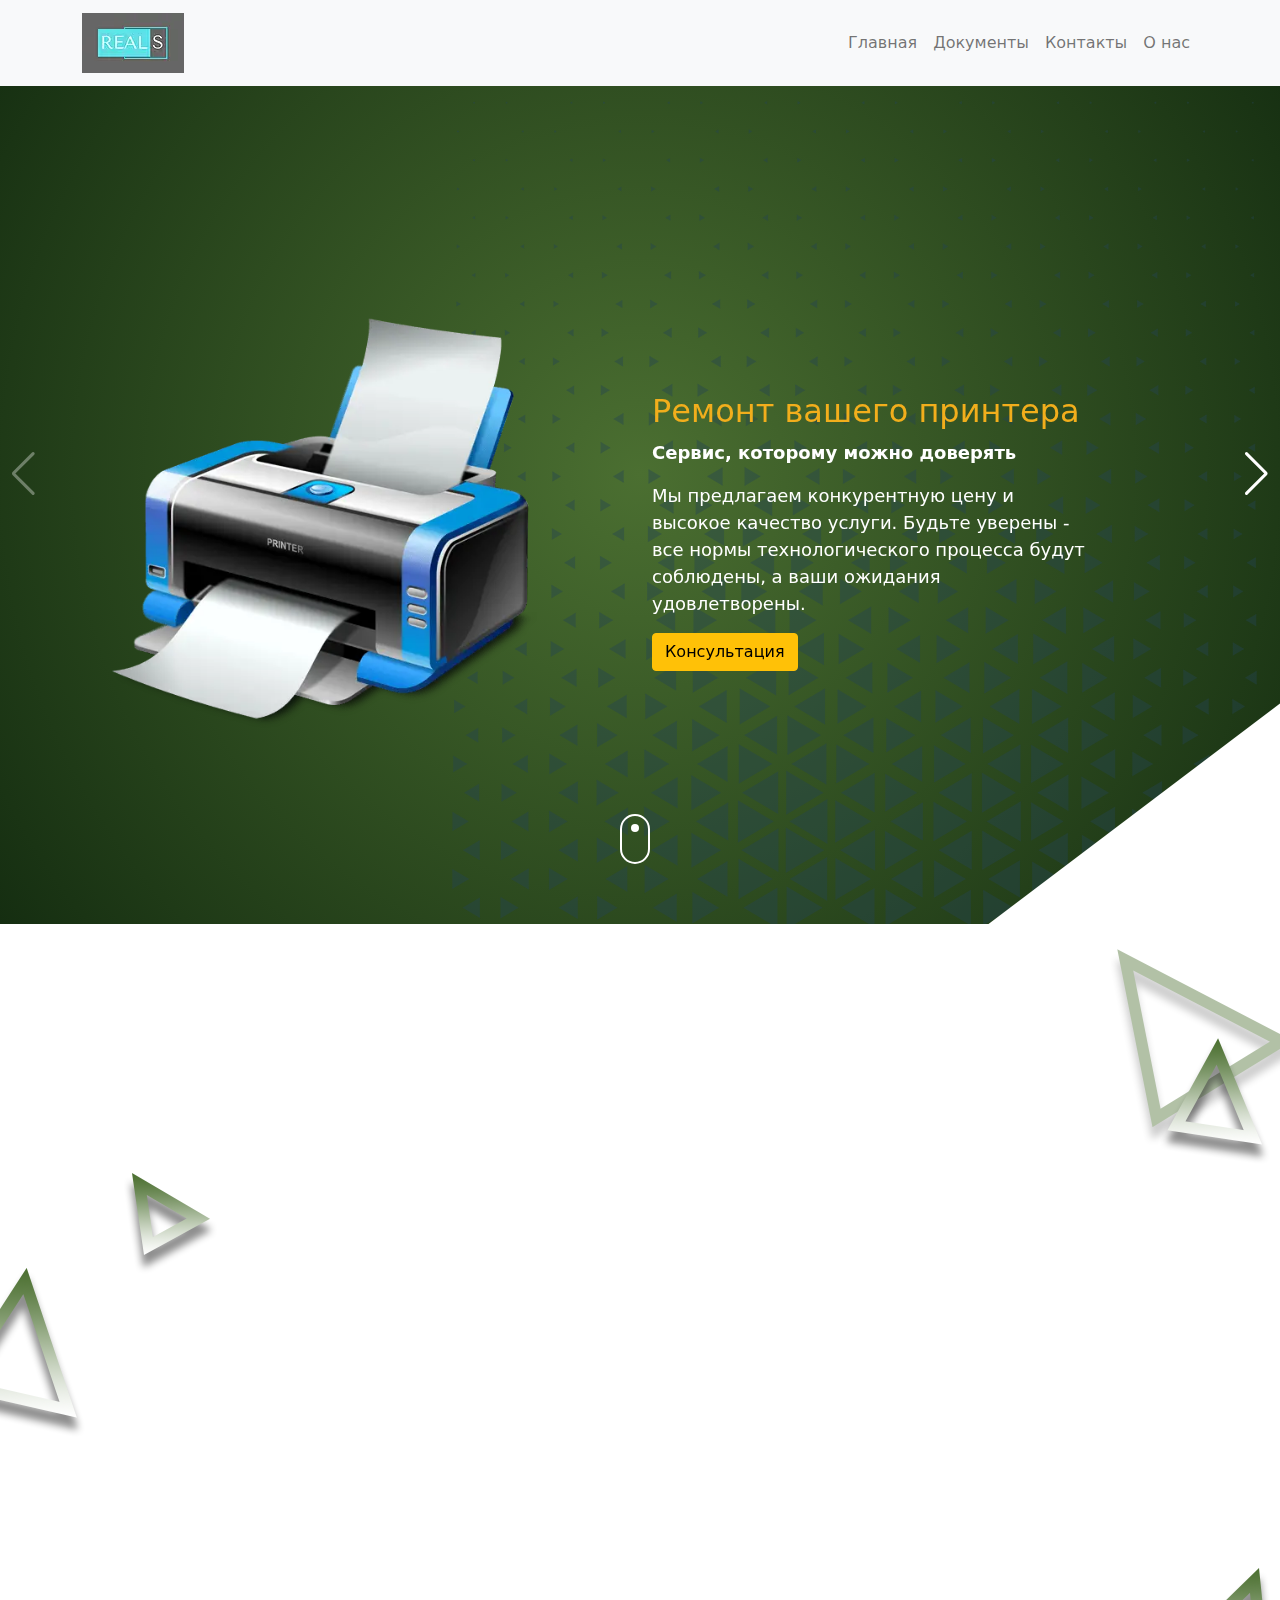
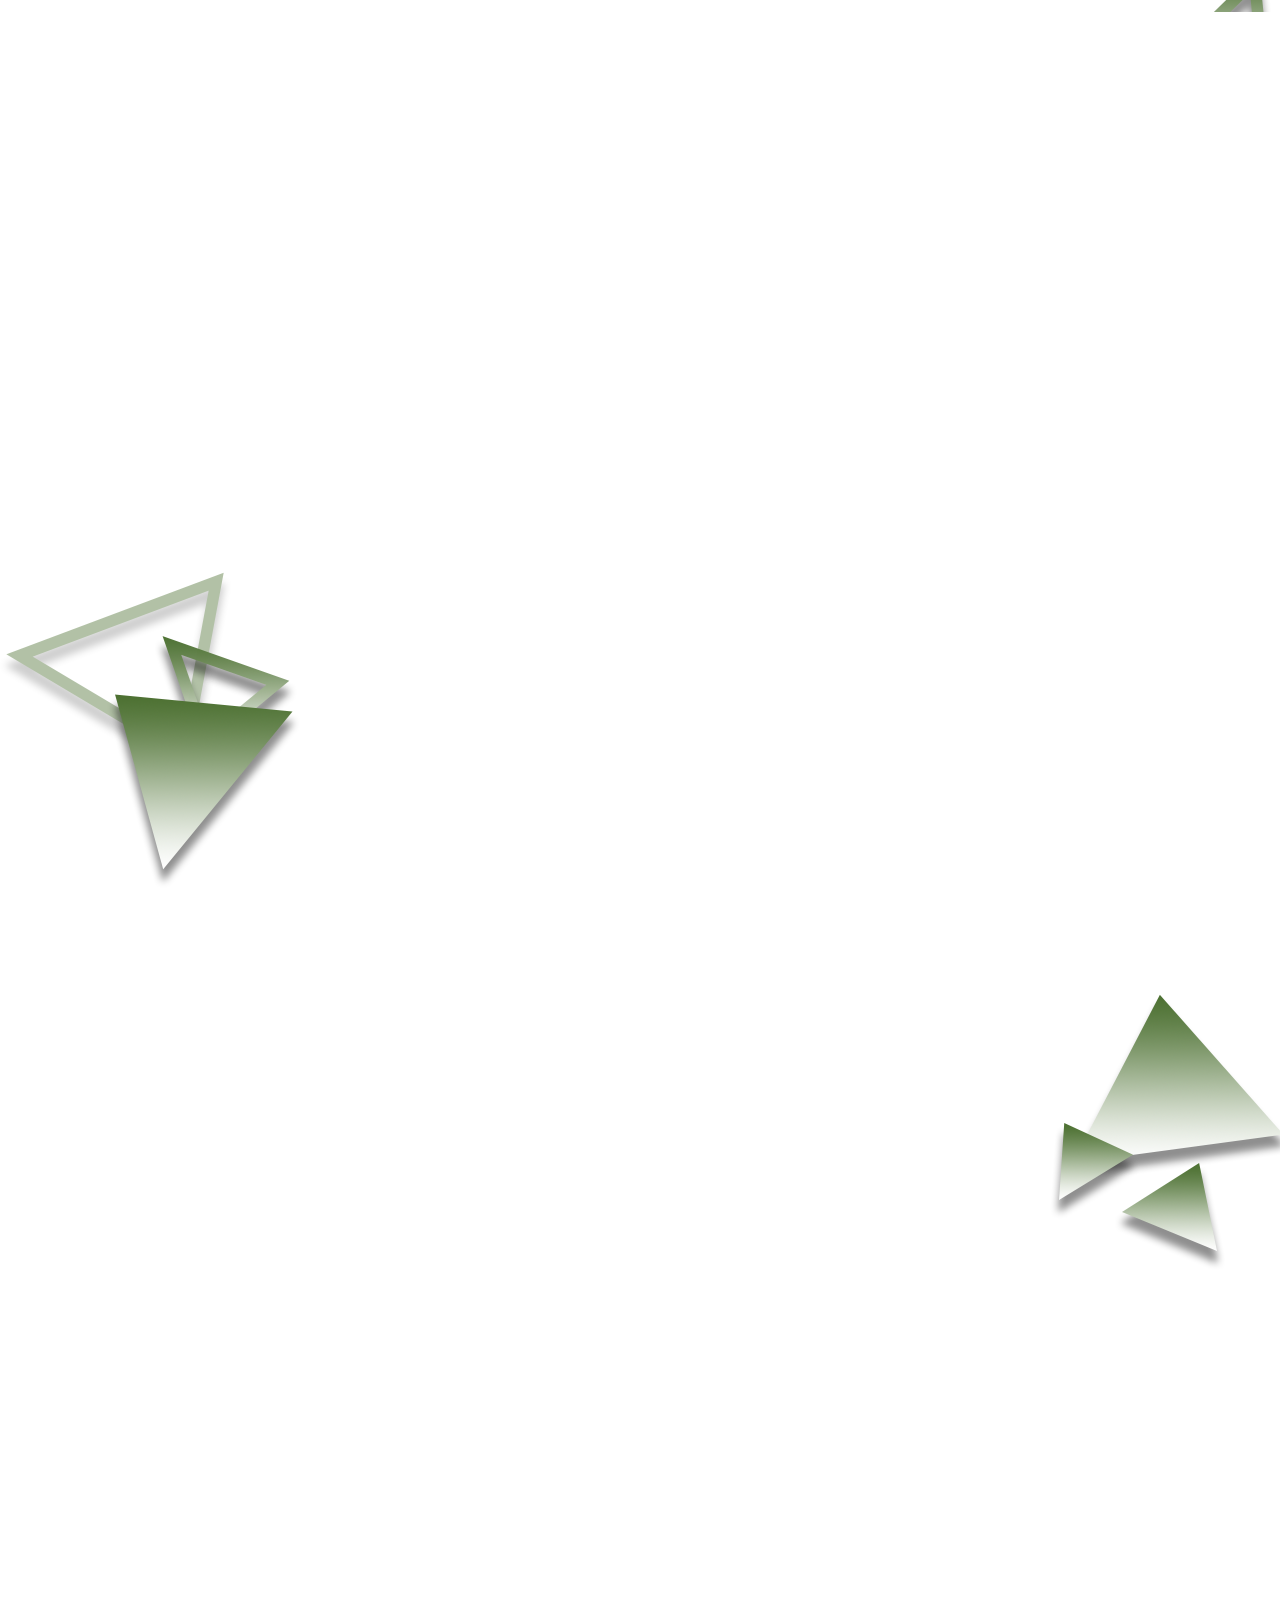
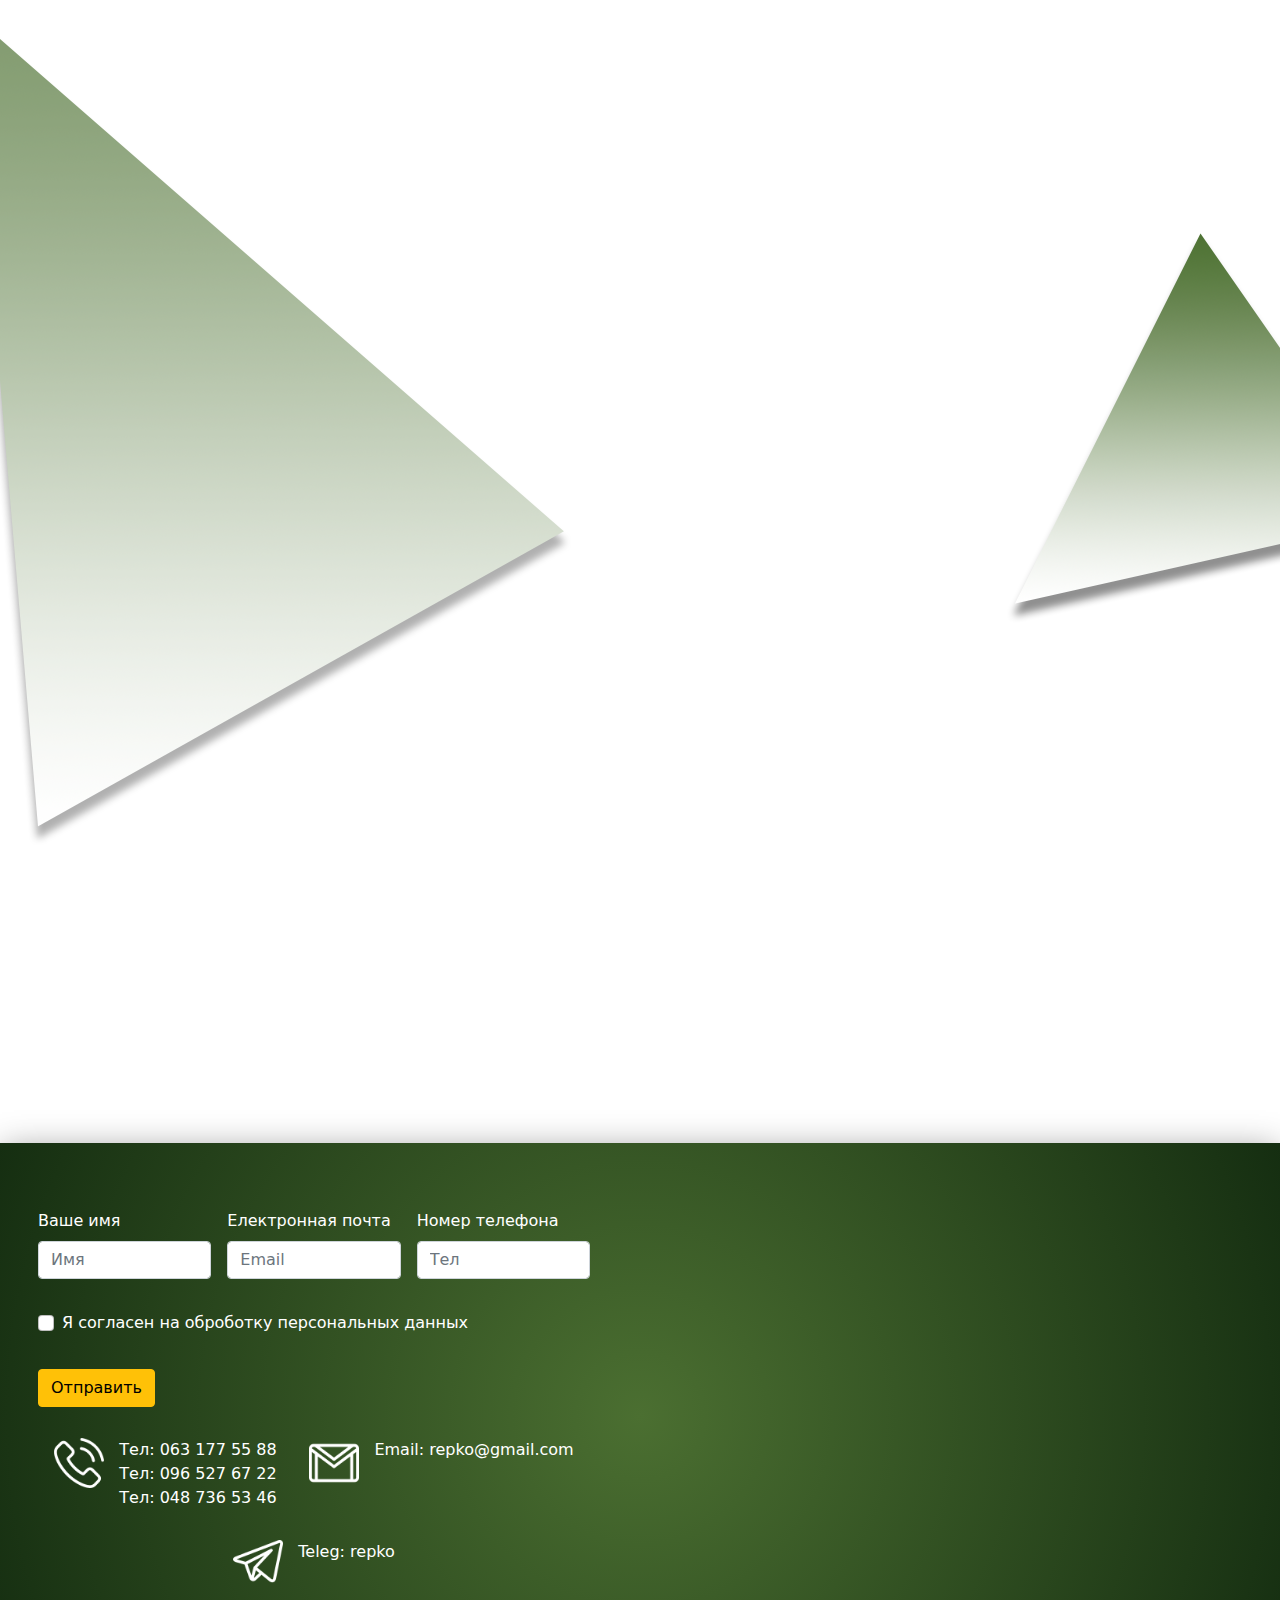
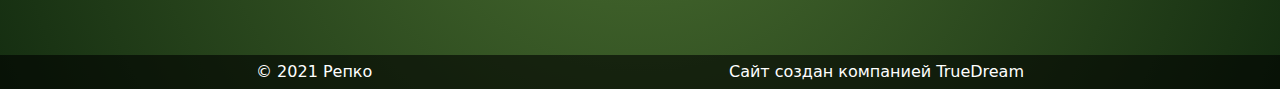
<file: index.html>
<!DOCTYPE html>
<html lang="ru">

<head>
    <meta charset="utf-8">
    <title></title>
    <meta name="viewport" content="width=device-width, initial-scale=1, minimum-scale=1, maximum-scale=1">
    <meta name="robots" content="noindex, nofollow">
    <meta name="googlebot" content="noindex, nofollow">
    <meta name="robots" content="noindex, nofollow" /> или
    <meta name="robots" content="none" />


    <link rel="stylesheet" href="https://unpkg.com/swiper/swiper-bundle.min.css" />
    <!-- CSS only -->
    <!-- <link href="https://cdn.jsdelivr.net/npm/bootstrap@5.1.0/dist/css/bootstrap.min.css" rel="stylesheet"
        integrity="sha384-KyZXEAg3QhqLMpG8r+8fhAXLRk2vvoC2f3B09zVXn8CA5QIVfZOJ3BCsw2P0p/We" crossorigin="anonymous"> -->
    <link rel="stylesheet" href="css/bootstrap.css">
    <link rel="stylesheet" href="css/main.css">
    <link rel="stylesheet" href="css/animate.css">
    <script async src="js/jquery.min.js"></script>

    <script src='https://www.google.com/recaptcha/api.js'></script>

</head>

<body>

    <header class="header" id="header">

        <nav class="navbar navbar-expand-lg navbar-light fixed-top bg-light">
            <div class="container">
                <a class="navbar-brand" href="#">
                    <picture>
                        <source srcset="img/logo.webp" type="image/webp"><img src="img/logo.png" alt="">
                    </picture>
                </a>
                <button class="navbar-toggler second-button" type="button" data-bs-toggle="collapse"
                    data-bs-target="#navbarNavAltMarkup" aria-controls="navbarNavAltMarkup" aria-expanded="false"
                    aria-label="Toggle navigation">
                    <div class="animated-icon2"><span></span><span></span><span></span><span></span></div>
                </button>
                <div class="collapse navbar-collapse justify-content-end" id="navbarNavAltMarkup">
                    <div class="navbar-nav header-menu">
                        <a class="nav-link text-center" aria-current="page" href="/index.html">Главная</a>
                        <a class="nav-link text-center" href="/documents.html">Документы</a>
                        <a class="nav-link text-center flowing-scroll" href="#footer">Контакты</a>
                        <a class="nav-link text-center" href="/abaut.html">О нас</a>
                    </div>
                </div>
            </div>
        </nav>
    </header>
    <!-- Button trigger modal -->
    <!-- <button type="button" class="btn btn-primary" data-bs-toggle="modal" data-bs-target="#exampleModal">
    Launch demo modal
</button> -->

    <!-- Modal -->
    <div class="modal fade" id="exampleModal" tabindex="-1" aria-labelledby="exampleModalLabel" aria-hidden="true">
        <div class="modal-dialog modal-dialog-centered">
            <div class="modal-content">

                <div class="modal-body p-0">


                    <div class="d-flex align-items-stretch">
                        <button type="button" class="btn-close" data-bs-dismiss="modal" aria-label="Close"
                            style="position: absolute;top: 15px; right:15px"></button>
                        <div class="contact-wrap w-100 p-md-5 p-4 py-5">
                            <h3 class="mb-4">Контакти</h3>
                            <div id="form-message-warning" class="mb-4 text-danger"></div>
                            <!-- <div id="form-message-success" class="mb-4 ">
                            Your message was sent, thank you!
                        </div> -->
                            <form action="mail.php" method="POST" id="contactForm" name="contactForm"
                                class="contactForm">
                                <div class="row">
                                    <div class="col-md-12 mb-3">
                                        <div class="status text-danger"></div>
                                        <div class="form-group">
                                            <input type="text" class="form-control" name="name" placeholder="Имя">
                                        </div>
                                    </div>
                                    <div class="col-md-12 mb-3">
                                        <div class="form-group">
                                            <input type="email" class="form-control" name="email" placeholder="Email">
                                        </div>
                                    </div>
                                    <div class="col-md-12 mb-3">
                                        <div class="form-group">
                                            <input type="phone" class="form-control" name="phone" placeholder="Телефон">
                                        </div>
                                    </div>
                                    <div class="col-md-12 mb-3">
                                        <div class="form-group">
                                            <textarea name="message" class="form-control" id="message" cols="30"
                                                rows="6" placeholder="Собщение"></textarea>
                                        </div>
                                    </div>
                                    <div class="form-check pb-3">
                                        <input class="form-check-input invalidCheck" name="checkData" type="checkbox">
                                        <label class="form-check-label">
                                            Я согласен на оброботку персональных данных
                                        </label>


                                    </div>
                                    <div class="col-md-12">
                                        <div class="form-group">
                                            <button type="button" onclick='validateForm(contactForm)'
                                                class="btn btn-warning" id="sendMail">Отправить</button>

                                        </div>
                                    </div>
                                </div>
                            </form>
                        </div>
                    </div>
                </div>

            </div>
        </div>
    </div>


    <div class="swiper-container mySwiper">
        <div class="swiper-wrapper">
            <div class="swiper-slide">
                <div class="row justify-content-between container">
                    <div class="swiper__img col-lg-5 wow fadeInDown" data-wow-duration="2s" data-wow-delay="0s"">
                    <picture><source srcset=" img/printerSlider.webp" type="image/webp"><img
                            src="img/printerSlider.png" alt=""></picture>
                    </div>
                    <div class="swiper__text col-lg-6 align-self-center text-start wow fadeInRight"
                        data-wow-duration="2s" data-wow-delay="0s"">
                    <div class=" header__title">
                        <h2>Ремонт вашего принтера</h2>
                    </div>
                    <p style="font-weight: bold;">Сервис, которому можно доверять</p>
                    <div class="header__subtitle col-lg-10">
                        <p>Мы предлагаем конкурентную цену и высокое качество услуги. Будьте уверены - все нормы
                            технологического процесса будут соблюдены, а ваши ожидания удовлетворены.</p>
                    </div>

                    <button class="btn btn-warning" data-bs-toggle="modal"
                        data-bs-target="#exampleModal">Консультация</button>

                </div>
            </div>
        </div>

        <div class="swiper-slide">
            <div class="row justify-content-between container">
                <div class="swiper__img col-lg-5">
                    <picture>
                        <source srcset="img/TonerSlider.webp" type="image/webp"><img src="img/TonerSlider.png" alt=""
                            style="margin: 50px 0">
                    </picture>
                </div>
                <div class="swiper__text col-lg-6  text-start">
                    <div class="header__title">
                        <h2>Заправка картриджей</h2>
                    </div>
                    <div class="header__subtitle col-lg-10">
                        <p>Такие услуги, как ремонт, профилактика и обслуживание— визитная карточка нашей компании. По
                            эффективности и качеству здесь нам нет равных. Мы гарантируем, что, заказав эту и другие
                            услуги,
                            вы останетесь довольны процессом и результатом.</p>
                    </div>
                    <button class="btn btn-warning" data-bs-toggle="modal"
                        data-bs-target="#exampleModal">Консультация</button>

                </div>

            </div>

        </div>
        <div class="swiper-slide">
            <div class="row justify-content-between container">
                <div class="swiper__img col-lg-5">
                    <picture>
                        <source srcset="img/ComputerSlider.webp" type="image/webp"><img src="img/ComputerSlider.png"
                            alt="">
                    </picture>
                </div>
                <div class="swiper__text col-lg-6 align-self-center text-start">
                    <div class="header__title">
                        <h2>Ремонт компьютерной техники</h2>


                    </div>
                    <div class="header__subtitle col-lg-10">
                        <p>Став нашим клиентом, вы доверяете свою технику настоящим профессионалам. В сервисном центре
                            есть
                            все необходимое оборудование, которое позволяет выявить неполадку, а затем устранить ее. Мы
                            не
                            только занимаемся заменой микросхем и ремонтом аппаратной части технических устройств. Наши
                            специалисты занимаются переустановкой операционных систем, установкой драйверов, необходимых
                            для
                            полноценной работы ноутбуков и ПК. Мастера устанавливают антивирусные программы, могут
                            провести
                            поиск и удаление вредоносного ПО, а так же делают все необходимое для комфортной
                            полнофункциональной эксплуатации вашего устройства.</p>
                    </div>
                    <button class="btn btn-warning" data-bs-toggle="modal"
                        data-bs-target="#exampleModal">Консультация</button>

                </div>

            </div>
        </div>

    </div>
    <div class="swiper-button-next"></div>
    <div class="swiper-button-prev"></div>
    <div class="swiper-pagination"></div>
    <div class="icon-scroll"></div>
    </div>

    <!-- Swiper JS -->
    <script src="https://unpkg.com/swiper/swiper-bundle.min.js"></script>

    <!-- Initialize Swiper -->
    <script>
        var swiper = new Swiper(".mySwiper", {
            spaceBetween: 30,
            centeredSlides: true,
            //   autoplay: {
            //     delay: 4500,
            //     disableOnInteraction: false,
            //   },
            navigation: {
                nextEl: ".swiper-button-next",
                prevEl: ".swiper-button-prev",
            },
        });
    </script>
    <section class="briefly-about">
        <div class="container">
            <h4 class="big-title wow fadeInLeft"> Что умеем ?</h4>
            <div class="row justify-content-between">
                <div class="briefly-about__img col-lg-6 wow fadeInLeft" data-wow-duration="2s" data-wow-delay="0s"">
                <picture><source srcset=" img/briefly-about.webp" type="image/webp"><img src="img/briefly-about.png"
                        alt=""></picture>
                </div>
                <div class="briefly-about__text align-self-center col-lg-5 wow fadeInRight" data-wow-duration="2s"
                    data-wow-delay="0s"">
                <p>Lorem ipsum dolor sit amet consectetur adipisicing elit. Earum eaque rerum amet excepturi, doloribus
                    voluptatem unde? Natus, a deserunt? Aut, atque reprehenderit! Cupiditate distinctio facere nemo aut
                    blanditiis amet eos eaque ipsa dignissimos earum repellendus repellat omnis sunt, quos adipisci
                    beatae
                    reprehenderit ad fugiat laborum, consequuntur nihil! Atque, ducimus! Sapiente excepturi assumenda
                    amet
                    fugit quibusdam dignissimos optio nobis accusantium. Cupiditate nemo inventore itaque quibusdam
                    voluptates ex expedita facere quasi excepturi temporibus accusamus tenetur omnis commodi,
                    consequatur
                    reiciendis officiis illum, unde aspernatur. Quisquam, quibusdam eaque? Quia obcaecati, ipsum
                    excepturi
                    neque sint illo quam dignissimos, delectus dolore error sunt ea ut nesciunt!</p>
            </div>
        </div>
    </div>
</section>
    <section class=" services wow fadeInDown slower">
                    <div class="container">
                        <ul class="nav nav-pills mb-3 justify-content-center" id="pills-tab" role="tablist">
                            <li class="nav-item" role="presentation">
                                <button class="nav-link active" id="pills-home-tab" data-bs-toggle="pill"
                                    data-bs-target="#pills-home" type="button" role="tab" aria-controls="pills-home"
                                    aria-selected="true">Ремонт принтеров</button>
                            </li>
                            <li class="nav-item" role="presentation">
                                <button class="nav-link" id="pills-profile-tab" data-bs-toggle="pill"
                                    data-bs-target="#pills-profile" type="button" role="tab"
                                    aria-controls="pills-profile" aria-selected="false">Ремонт ноутбуков</button>
                            </li>
                            <li class="nav-item" role="presentation">
                                <button class="nav-link" id="pills-contact-tab" data-bs-toggle="pill"
                                    data-bs-target="#pills-contact" type="button" role="tab"
                                    aria-controls="pills-contact" aria-selected="false">Заправка и восстановление
                                    картриджей</button>
                            </li>
                        </ul>
                        <div class="tab-content mt-lg-5 pt-lg-5" id="pills-tabContent">
                            <div class="tab-pane fade show active" id="pills-home" role="tabpanel"
                                aria-labelledby="pills-home-tab">
                                <div class="row justify-content-between">
                                    <div class="tab__text-box col-lg-5">
                                        <div class="tab__title wow fadeInLeft slowe">
                                            <h4>РЕМОНТ ПРИНТЕРОВ И МФУ</h4>
                                        </div>
                                        <div class="tab__text wow fadeInLeft slower">
                                            <p>Сервис, которому можно доверять
                                                Такие услуги, как ремонт, профилактика и обслуживание— визитная карточка
                                                нашей компании.
                                                По эффективности и качеству здесь нам нет равных. Мы гарантируем, что,
                                                заказав эту и
                                                другие услуги, вы останетесь довольны процессом и результатом.
                                            </p>
                                        </div>
                                        <button class="btn btn-warning mb-5 wow fadeInUp slower" data-bs-toggle="modal"
                                            data-bs-target="#exampleModal">Заказать</button>
                                    </div>
                                    <div class="tab__cards-box col-lg-6">
                                        <div class="row justify-content-around">
                                            <div class="tab__card col-lg-3 col-5 wow fadeInDown ">
                                                <div class="tab__card-icon">
                                                    <picture>
                                                        <source srcset="img/icons/piggy-bank.webp" type="image/webp">
                                                        <img src="img/icons/piggy-bank.png" alt="">
                                                    </picture>
                                                </div>
                                                <div class="tab__card-text">
                                                    Доступная цена

                                                </div>
                                            </div>
                                            <div class="tab__card col-lg-3 col-5 wow fadeInDown slow">
                                                <div class="tab__card-icon">
                                                    <picture>
                                                        <source srcset="img/icons/back-in-time.webp" type="image/webp">
                                                        <img src="img/icons/back-in-time.png" alt="">
                                                    </picture>
                                                </div>
                                                <div class="tab__card-text">
                                                    Выполним работу качественно и быстро

                                                </div>
                                            </div>
                                            <div class="tab__card col-lg-3 col-11 wow fadeInDown slower">
                                                <div class="tab__card-icon">
                                                    <picture>
                                                        <source srcset="img/icons/garant.webp" type="image/webp"><img
                                                            src="img/icons/garant.png" alt="">
                                                    </picture>
                                                </div>
                                                <div class="tab__card-text">
                                                    Гарантия на весь цикл печати.

                                                </div>
                                            </div>
                                        </div>

                                    </div>

                                </div>

                            </div>
                            <div class="tab-pane fade" id="pills-profile" role="tabpanel"
                                aria-labelledby="pills-profile-tab">
                                <div class="row justify-content-between">
                                    <div class="tab__text-box col-lg-5">
                                        <div class="tab__title">
                                            <h4>РЕМОНТ ПК И НОУТБУКОВ</h4>
                                        </div>
                                        <div class="tab__text">
                                            <p>Подходим к делу с пониманием
                                                <br>
                                                Став нашим клиентом, вы доверяете свою технику настоящим профессионалам.
                                                В сервисном
                                                центре есть все необходимое оборудование, которое позволяет выявить
                                                неполадку, а затем
                                                устранить ее. Мы не только занимаемся заменой микросхем и ремонтом
                                                аппаратной части
                                                технических устройств. Наши специалисты занимаются переустановкой
                                                операционных систем,
                                                установкой драйверов, необходимых для полноценной работы ноутбуков и ПК.
                                                Мастера
                                                устанавливают антивирусные программы, могут провести поиск и удаление
                                                вредоносного ПО, а
                                                так же делают все необходимое для комфортной полнофункциональной
                                                эксплуатации вашего
                                                устройства.
                                            </p>
                                        </div>
                                        <button class="btn btn-warning mb-5" data-bs-toggle="modal"
                                            data-bs-target="#exampleModal">Заказать</button>
                                    </div>
                                    <div class="tab__cards-box col-lg-6">
                                        <div class="row justify-content-around">
                                            <div class="tab__card col-lg-3 col-5 animated pulse infinite slow">
                                                <div class="tab__card-icon">
                                                    <picture>
                                                        <source srcset="img/icons/master.webp" type="image/webp"><img
                                                            src="img/icons/master.png" alt="">
                                                    </picture>
                                                </div>
                                                <div class="tab__card-text">
                                                    Мастера с опытом работы более 5 лет

                                                </div>
                                            </div>
                                            <div class="tab__card col-lg-3 col-5 animated pulse infinite slow">
                                                <div class="tab__card-icon">
                                                    <picture>
                                                        <source srcset="img/icons/setting.webp" type="image/webp"><img
                                                            src="img/icons/setting.png" alt="">
                                                    </picture>
                                                </div>
                                                <div class="tab__card-text">
                                                    Lor222em, ipsum dolor sit amet consectetur adipisicing elit.
                                                    Nesciunt, nihil.

                                                </div>
                                            </div>
                                            <div class="tab__card col-lg-3 col-11 animated pulse infinite slow">
                                                <div class="tab__card-icon">
                                                    <picture>
                                                        <source srcset="img/icons/team.webp" type="image/webp"><img
                                                            src="img/icons/team.png" alt="">
                                                    </picture>
                                                </div>
                                                <div class="tab__card-text">
                                                    Множество довольных клиентов

                                                </div>
                                            </div>
                                        </div>

                                    </div>

                                </div>
                            </div>
                            <div class="tab-pane fade" id="pills-contact" role="tabpanel"
                                aria-labelledby="pills-contact-tab">
                                <div class="row justify-content-between">
                                    <div class="tab__text-box col-lg-5">
                                        <div class="tab__title">
                                            <h4>
                                                Заправка и восстановление картриджей</h4>
                                        </div>
                                        <div class="tab__text">
                                            <p>
                                                Идеальное соотношение цены/качества
                                                Мы предлагаем конкурентную цену и высокое качество услуги. Будьте
                                                уверены - все нормы
                                                технологического процесса будут соблюдены, а ваши ожидания
                                                удовлетворены.
                                            </p>
                                        </div>
                                        <button class="btn btn-warning mb-5" data-bs-toggle="modal"
                                            data-bs-target="#exampleModal">Заказать</button>
                                    </div>
                                    <div class="tab__cards-box col-lg-6">
                                        <div class="row justify-content-around">
                                            <div class="tab__card col-lg-3 col-5  animated pulse infinite slow">
                                                <div class="tab__card-icon">
                                                    <picture>
                                                        <source srcset="img/icons/computer-icon.webp"
                                                            type="image/webp"><img src="img/icons/computer-icon.png"
                                                            alt="">
                                                    </picture>
                                                </div>
                                                <div class="tab__card-text">
                                                    Большой опыт в ремонте разной компьютерной техники.

                                                </div>
                                            </div>
                                            <div class="tab__card col-lg-3 col-5  animated pulse infinite slow">
                                                <div class="tab__card-icon">
                                                    <picture>
                                                        <source srcset="img/icons/experience.webp" type="image/webp">
                                                        <img src="img/icons/experience.png" alt="">
                                                    </picture>
                                                </div>
                                                <div class="tab__card-text">
                                                    Лицензированная мастерская.

                                                </div>
                                            </div>
                                            <div class="tab__card col-lg-3 col-11  animated pulse infinite slow">
                                                <div class="tab__card-icon">
                                                    <picture>
                                                        <source srcset="img/icons/customer-service.webp"
                                                            type="image/webp"><img src="img/icons/customer-service.png"
                                                            alt="">
                                                    </picture>
                                                </div>
                                                <div class="tab__card-text">
                                                    Ответим на все ваши вопросы, как до ремонта, так и после.

                                                </div>
                                            </div>
                                        </div>

                                    </div>

                                </div>
                            </div>
                        </div>
                    </div>
    </section>
    <section class="worked">
        <div class="container">
            <h4 class="big-title wow fadeInDown slower">Как мы работаем</h4>
            <div class="worked-box">
                <div class="row justify-content-around">
                    <div class="worked-item col-lg-2 col-5 wow fadeInDown">
                        <div class="worked-icon">
                            <span class="worked-numbers">1</span>
                            <picture>
                                <source srcset="img/icons/call.webp" type="image/webp"><img src="img/icons/call.png"
                                    alt="">
                            </picture>
                        </div>
                        <div class="worked-text">
                            <p>
                                Оставляете заявку в удобной форме нашему менеджеру (звонок, месенджер, email)
                            </p>
                        </div>
                    </div>
                    <div class="worked-item col-lg-2 col-5  wow fadeInDown slow">
                        <div class="worked-icon">
                            <span class="worked-numbers">2</span>
                            <picture>
                                <source srcset="img/icons/note.webp" type="image/webp"><img src="img/icons/note.png"
                                    alt="">
                            </picture>
                        </div>

                        <div class="worked-text">
                            <p>
                                Курьер доставляет вашу технику в наш сервис.
                            </p>
                        </div>
                    </div>
                    <div class="worked-item col-lg-2 col-5  wow fadeInDown slower">
                        <div class="worked-icon">
                            <span class="worked-numbers">3</span>
                            <picture>
                                <source srcset="img/icons/wrench.webp" type="image/webp"><img
                                    src="img/icons/wrench.png" alt="">
                            </picture>
                        </div>

                        <div class="worked-text">
                            <p>
                                Мы осуществляем диагностику, ремонт, обслуживание вашего устройства.
                            </p>
                        </div>
                    </div>
                    <div class="worked-item col-lg-2 col-5 wow fadeInDown slower">
                        <div class="worked-icon">
                            <span class="worked-numbers">4</span>
                            <picture>
                                <source srcset="img/icons/win.webp" type="image/webp"><img src="img/icons/win.png"
                                    alt="">
                            </picture>
                        </div>

                        <div class="worked-text">
                            <p>
                                Возвращаем ваше устройство в оговоренные сроки и цены.
                            </p>
                        </div>
                    </div>
                </div>
            </div>
        </div>
    </section>
    <section class="benefits">

        <div class="container">

            <h4 class="big-title wow zoomInLeft slow">Почему мы</h4>
            <div class="benefits-box">
                <div class="row justify-content-center">
                    <div class="benefits__item col-lg-3 col-10 col-sm-4 wow zoomInDown slow">
                        <div class="benefits__title">
                            <h4>Качественная диагностика и тестирование</h4>
                        </div>
                        <div class="row">
                            <div class="benefits__img col-4 align-self-center">
                                <picture>
                                    <source srcset="img/icons/mechanic.webp" type="image/webp"><img
                                        src="img/icons/mechanic.png" alt="">
                                </picture>
                            </div>
                            <div class="benefits__text col-8">
                                Скрупулёзный подход при диагностике и ремонте вашей техники.
                            </div>
                        </div>
                    </div>
                    <div class="benefits__item col-lg-3 col-10 col-sm-4 wow zoomInDown slow">
                        <div class="benefits__title">
                            <h4>Адаптированая CRM система</h4>
                        </div>
                        <div class="row">
                            <div class="benefits__img col-4 align-self-center">
                                <picture>
                                    <source srcset="img/icons/calendar.webp" type="image/webp"><img
                                        src="img/icons/calendar.png" alt="">
                                </picture>
                            </div>
                            <div class="benefits__text col-8">Полная история всех работ, справочники по запчастям и
                                моделям устройств, отслеживание статуса заказа
                            </div>
                        </div>
                    </div>

                    <div class="benefits__item col-lg-3 col-10 col-sm-4 wow zoomInDown slow">
                        <div class="benefits__title">
                            <h4>Многолетний опыт и высокая квалификация</h4>
                        </div>
                        <div class="row">
                            <div class="benefits__img col-4 align-self-center">
                                <picture>
                                    <source srcset="img/icons/tools.webp" type="image/webp"><img
                                        src="img/icons/tools.png" alt="">
                                </picture>
                            </div>
                            <div class="benefits__text col-8">Решаем сложные проблемы, подбираем наиболее выгодые
                                условия для клиентов
                            </div>
                        </div>
                    </div>

                    <div class="benefits__item col-lg-3 col-10 col-sm-4 wow zoomInDown slow">
                        <div class="benefits__title">
                            <h4>Информационное сопровождение</h4>
                        </div>
                        <div class="row">
                            <div class="benefits__img col-4 align-self-center">
                                <picture>
                                    <source srcset="img/icons/support.webp" type="image/webp"><img
                                        src="img/icons/support.png" alt="">
                                </picture>
                            </div>
                            <div class="benefits__text col-8">Обширные и глубокие знания в своей сфере экономят время и
                                помогают в выборе
                            </div>
                        </div>
                    </div>

                    <div class="benefits__item col-lg-3 col-10 col-sm-4 wow zoomInDown slow">
                        <div class="benefits__title">
                            <h4>Быстрая и удобная доставка</h4>
                        </div>
                        <div class="row">
                            <div class="benefits__img col-4 align-self-center wow zoomInDown slow">
                                <picture>
                                    <source srcset="img/icons/support2.webp" type="image/webp"><img
                                        src="img/icons/support2.png" alt="">
                                </picture>
                            </div>
                            <div class="benefits__text col-8">
                                Ценим ваше время и направляем курьера по наиболее оптимальному маршруту
                            </div>
                        </div>
                    </div>
                    <div class="benefits__item col-lg-3 col-10 col-sm-4 wow zoomInDown slow">
                        <div class="benefits__title">
                            <h4>Хорошее материально-техническое обеспечение</h4>
                        </div>
                        <div class="row">
                            <div class="benefits__img col-4 align-self-center">
                                <picture>
                                    <source srcset="img/icons/warranty.webp" type="image/webp"><img
                                        src="img/icons/warranty.png" alt="">
                                </picture>
                            </div>
                            <div class="benefits__text col-8">
                                Проверочное оборудование и инструменты для выполнения качественного ремонта.
                            </div>
                        </div>
                    </div>






                </div>

            </div>
        </div>

    </section>
    <footer class="footer" id="footer">
        <div class="row">
            <div class="footer-left col-lg-6">
                <form method="POST" id="footer-form" name="footerForm" class="row g-3">
                    <div class="status text-danger"></div>
                    <div class="col-md-4 pb-3">
                        <label for="validationDefault01" class="form-label">Ваше имя</label>
                        <input name='name' type="text" class="form-control" id="validationDefault01" placeholder="Имя"
                            required>
                    </div>
                    <div class="col-md-4 pb-3">
                        <label for="validationDefaultUsername" class="form-label">Електронная почта</label>
                        <div class="input-group">
                            <!-- <span class="input-group-text" id="inputGroupPrepend2">@</span> -->
                            <input name='email' type="text" class="form-control" id="validationDefaultUsername"
                                placeholder="Еmail" aria-describedby="inputGroupPrepend2" required>
                        </div>
                    </div>
                    <div class="col-md-4 pb-3">
                        <label for="validationDefault05" class="form-label">Номер телефона</label>
                        <input name='phone' type="text" id='phone2' class="form-control" id="validationDefault05"
                            placeholder="Тел" required>
                    </div>
                    <div class="col-12 pb-3">
                        <div class="form-check">
                            <input class="form-check-input invalidCheck" name="checkData" type="checkbox" value=""
                                id="invalidCheck2" required>
                            <label class="form-check-label" for="invalidCheck2">
                                Я согласен на оброботку персональных данных
                            </label>
                        </div>
                    </div>
                    <div class="col-md-12 pb-3">
                        <div class="form-group">
                            <button type="button" onclick='validateForm(footerForm)' class="btn btn-warning"
                                id="sendMail2">Отправить</button>

                        </div>
                    </div>
                </form>
                <div class="footer-contacts">
                    <div class="footer-contacts__item">
                        <div class="footer-contacts__icon">
                            <picture>
                                <source srcset="img/icons/phone.webp" type="image/webp"><img src="img/icons/phone.png"
                                    alt="">
                            </picture>
                        </div>
                        <div class="footer-contacts__link">
                            <a href="#">Тел: 063 177 55 88 </a>
                            <a href="#">Тел: 096 527 67 22 </a>
                            <a href="#">Тел: 048 736 53 46 </a>
                        </div>
                    </div>
                    <div class="footer-contacts__item">
                        <div class="footer-contacts__icon">
                            <picture>
                                <source srcset="img/icons/gmail.webp" type="image/webp"><img src="img/icons/gmail.png"
                                    alt="">
                            </picture>
                        </div>
                        <div class="footer-contacts__link">
                            <a href="#">Email: repko@gmail.com</a>
                        </div>
                    </div>
                    <div class="footer-contacts__item">
                        <div class="footer-contacts__icon">
                            <picture>
                                <source srcset="img/icons/telegram.webp" type="image/webp"><img
                                    src="img/icons/telegram.png" alt="">
                            </picture>

                        </div>
                        <div class="footer-contacts__link">
                            <a href="#">Teleg: repko</a>
                        </div>
                    </div>


                </div>
            </div>
            <div id="map" class="col-lg-6">
                <iframe
                    src="https://www.google.com/maps/embed?pb=!1m18!1m12!1m3!1d2747.9350048090846!2d30.722626915791917!3d46.46979537380097!2m3!1f0!2f0!3f0!3m2!1i1024!2i768!4f13.1!3m3!1m2!1s0x40c63187bb197823%3A0xe3cd77c0e9e5d258!2z0YPQuy4g0JHQvtCz0LTQsNC90LAg0KXQvNC10LvRjNC90LjRhtC60L7Qs9C-LCAxOCwg0J7QtNC10YHRgdCwLCDQntC00LXRgdGB0LrQsNGPINC-0LHQu9Cw0YHRgtGMLCA2NTAwMA!5e0!3m2!1sru!2sua!4v1634898967823!5m2!1sru!2sua"
                    width="100%" height="100%" style="border:0;" allowfullscreen="" loading="lazy"></iframe>
            </div>
        </div>


        <div class="create">

            <p>© 2021 Репко</p>
            <a href="https://truedream.site/">Cайт создан компанией TrueDream</a>
        </div>

    </footer>
    <!-- Async script executes immediately and must be after any DOM elements used in callback. -->


    <!-- <script>
  $(document).ready(function () {

    google.maps.event.addDomListener(window, 'load', initMap);
  });
</script>

<script async defer>
  function initMap() {
    var pos = { lat: 49.831, lng: 23.997 }

    const map = new google.maps.Map(document.getElementById("map"),
      {
        center: { lat: 49.831, lng: 23.997 },
        zoom: 17,

        styles: [
          {
            "elementType": "geometry",
            "stylers": [
              {
                "color": "#f5f5f5"
              }
            ]
          },
          {
            "elementType": "labels.icon",
            "stylers": [
              {
                "visibility": "off"
              }
            ]
          },
          {
            "elementType": "labels.text.fill",
            "stylers": [
              {
                "color": "#616161"
              }
            ]
          },
          {
            "elementType": "labels.text.stroke",
            "stylers": [
              {
                "color": "#f5f5f5"
              }
            ]
          },
          {
            "featureType": "administrative.land_parcel",
            "elementType": "labels.text.fill",
            "stylers": [
              {
                "color": "#bdbdbd"
              }
            ]
          },
          {
            "featureType": "poi",
            "elementType": "geometry",
            "stylers": [
              {
                "color": "#eeeeee"
              }
            ]
          },
          {
            "featureType": "poi",
            "elementType": "labels.text.fill",
            "stylers": [
              {
                "color": "#757575"
              }
            ]
          },
          {
            "featureType": "poi.park",
            "elementType": "geometry",
            "stylers": [
              {
                "color": "#e5e5e5"
              }
            ]
          },
          {
            "featureType": "poi.park",
            "elementType": "labels.text.fill",
            "stylers": [
              {
                "color": "#9e9e9e"
              }
            ]
          },
          {
            "featureType": "road",
            "elementType": "geometry",
            "stylers": [
              {
                "color": "#ffffff"
              }
            ]
          },
          {
            "featureType": "road.arterial",
            "elementType": "labels.text.fill",
            "stylers": [
              {
                "color": "#757575"
              }
            ]
          },
          {
            "featureType": "road.highway",
            "elementType": "geometry",
            "stylers": [
              {
                "color": "#dadada"
              }
            ]
          },
          {
            "featureType": "road.highway",
            "elementType": "labels.text.fill",
            "stylers": [
              {
                "color": "#616161"
              }
            ]
          },
          {
            "featureType": "road.local",
            "elementType": "labels.text.fill",
            "stylers": [
              {
                "color": "#9e9e9e"
              }
            ]
          },
          {
            "featureType": "transit.line",
            "elementType": "geometry",
            "stylers": [
              {
                "color": "#e5e5e5"
              }
            ]
          },
          {
            "featureType": "transit.station",
            "elementType": "geometry",
            "stylers": [
              {
                "color": "#eeeeee"
              }
            ]
          },
          {
            "featureType": "water",
            "elementType": "geometry",
            "stylers": [
              {
                "color": "#c9c9c9"
              }
            ]
          },
          {
            "featureType": "water",
            "elementType": "labels.text.fill",
            "stylers": [
              {
                "color": "#9e9e9e"
              }
            ]
          }
        ]



      }


    );
    new google.maps.Marker({
      position: map.getCenter(),
      // icon: {
      //     src: 'img/icon/marker-icon-19-ffe500-40.png',

      // },
      // icon: 'img/icon/marker-icon-19-ffe500-40.png',



      draggable: true,
      map: map,
      // animation: google.maps.Animation.BOUNCE

    });

  }


</script>
<script async
    src="https://maps.googleapis.com/maps/api/js?key=AIzaSyCosqyWAVbCJ_OVBDSu14ZqrHH05pYcNs8&callback=initMap">
</script> -->



    <script async src="https://cdn.jsdelivr.net/npm/bootstrap@5.1.0/dist/js/bootstrap.bundle.min.js"
        integrity="sha384-U1DAWAznBHeqEIlVSCgzq+c9gqGAJn5c/t99JyeKa9xxaYpSvHU5awsuZVVFIhvj"
        crossorigin="anonymous"></script>

    <script src="js/wow.min.js"></script>
    <script>
        new WOW().init();
    </script>

    <script src="js/script.js"></script>

    <script type="text/javascript">
        (function () {
            var script = document.createElement('script');
            script.type = 'text/javascript'; script.async = true;
            script.src = 'https://app.remonline.ua/static/dist/js/order-status-widget.js';
            script.setAttribute('data-widget-key', '9b652324bb76090ed68abd259d5acdff');
            document.getElementsByTagName('head')[0].appendChild(script);
        })();
    </script>
</body>


</html>
</file>
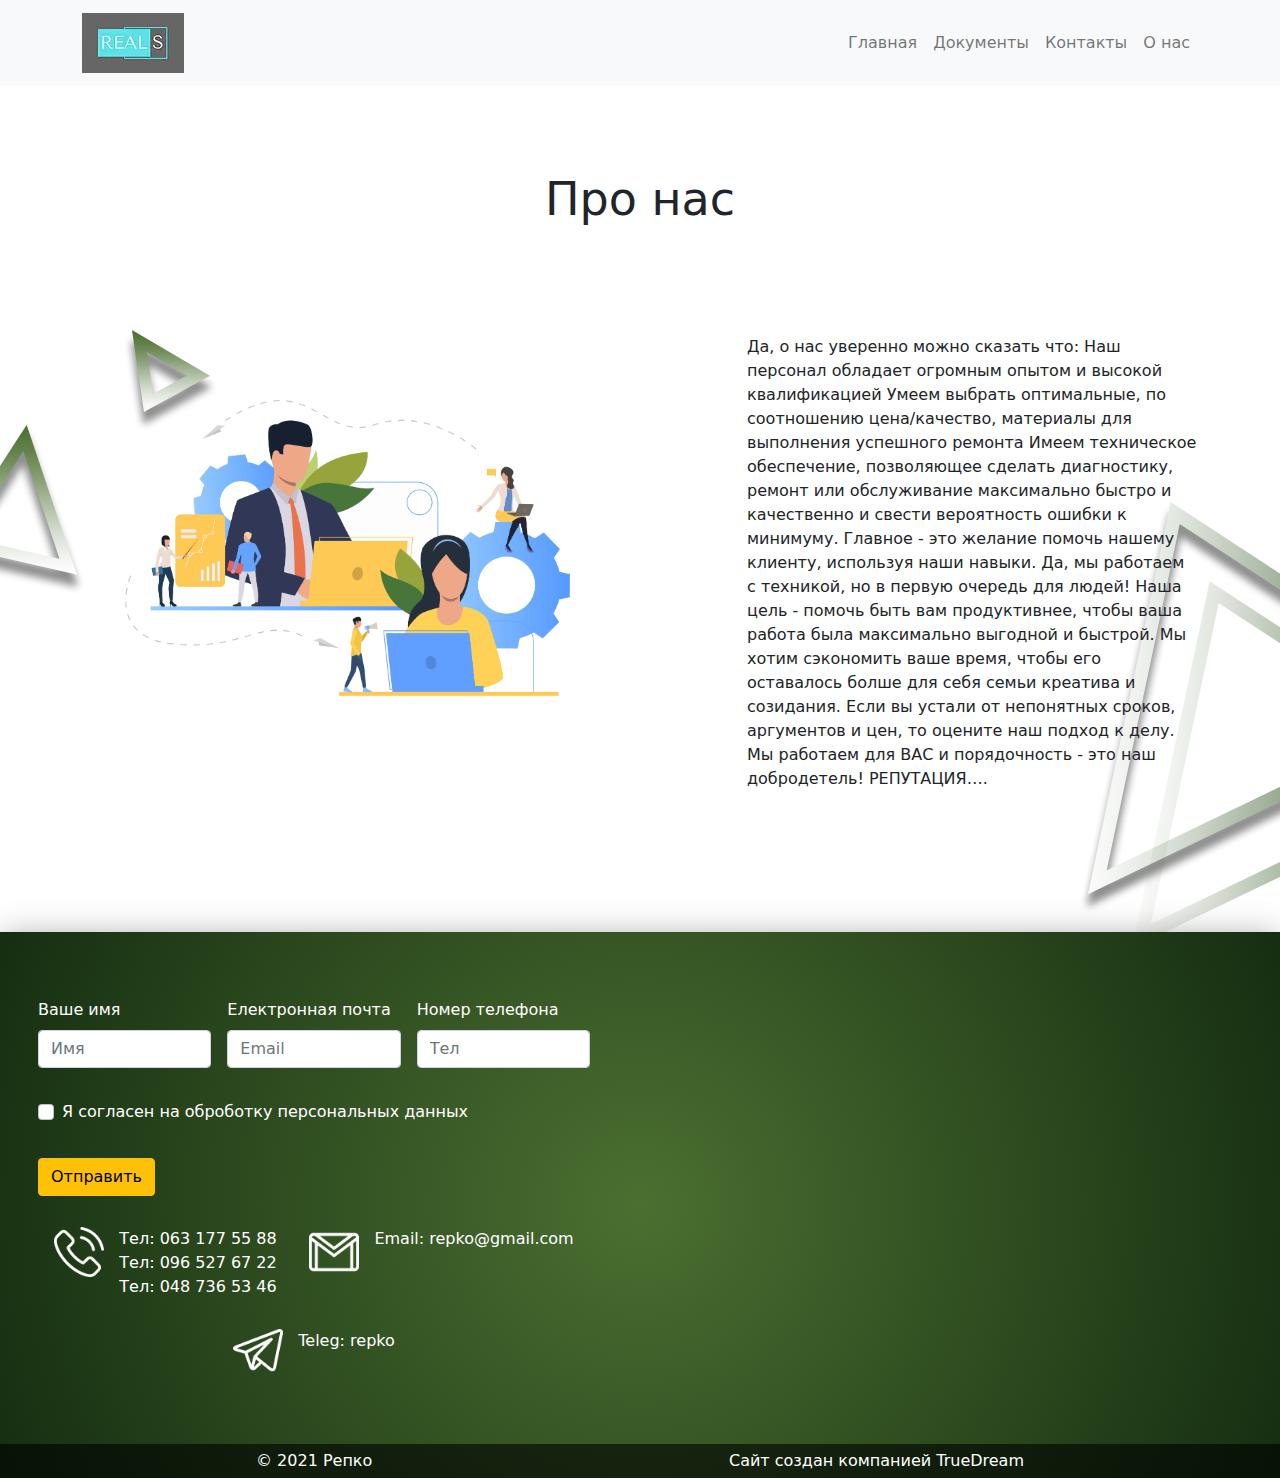
<file: abaut.html>
<!DOCTYPE html>
<html lang="ru">

<head>
    <meta charset="utf-8">
    <title></title>
    <meta name="viewport" content="width=device-width, initial-scale=1, minimum-scale=1, maximum-scale=1">
    <meta name="robots" content="noindex, nofollow">
    <meta name="googlebot" content="noindex, nofollow">
    <meta name="robots" content="noindex, nofollow"/> или <meta name="robots" content="none"/>
    <link rel="stylesheet" href="https://unpkg.com/swiper/swiper-bundle.min.css" />
    <!-- CSS only -->
    <!-- <link href="https://cdn.jsdelivr.net/npm/bootstrap@5.1.0/dist/css/bootstrap.min.css" rel="stylesheet"
        integrity="sha384-KyZXEAg3QhqLMpG8r+8fhAXLRk2vvoC2f3B09zVXn8CA5QIVfZOJ3BCsw2P0p/We" crossorigin="anonymous"> -->
    <link rel="stylesheet" href="css/bootstrap.css">
    <link rel="stylesheet" href="css/abaut.css">
    <link rel="stylesheet" href="css/animate.css">
    <script async src="js/jquery.min.js"></script>



</head>

<body>
    <header class="header" id="header">

    <nav class="navbar navbar-expand-lg navbar-light fixed-top bg-light">
        <div class="container">
            <a class="navbar-brand" href="#">
                <picture><source srcset="img/logo.webp" type="image/webp"><img src="img/logo.png" alt=""></picture>
            </a>
            <button class="navbar-toggler second-button" type="button" data-bs-toggle="collapse"
                data-bs-target="#navbarNavAltMarkup" aria-controls="navbarNavAltMarkup" aria-expanded="false"
                aria-label="Toggle navigation">
                <div class="animated-icon2"><span></span><span></span><span></span><span></span></div>
            </button>
            <div class="collapse navbar-collapse justify-content-end" id="navbarNavAltMarkup">
                <div class="navbar-nav header-menu">
                    <a class="nav-link text-center" aria-current="page" href="/index.html">Главная</a>
                    <a class="nav-link text-center" href="/documents.html">Документы</a>
                    <a class="nav-link text-center flowing-scroll" href="#footer">Контакты</a>
                    <a class="nav-link text-center" href="/abaut.html">О нас</a>
                </div>
            </div>
        </div>
    </nav>
</header>
    <section class="about-us">
        <div class="container">
            <h4 class="big-title wow fadeInLeft  mt-5">Про нас</h4>
            <div class="row justify-content-between">
                <div class="about-us__img col-lg-6 col-12 wow fadeInLeft" data-wow-duration="2s" data-wow-delay="0s"">
                    <picture><source srcset="img/team.webp" type="image/webp"><img src="img/team.png" alt=""></picture>
                </div>
                <div class="about-us__text align-self-center col-lg-5 wow fadeInRight" data-wow-duration="2s"
                    data-wow-delay="0s"">
                    <p>Да, о нас уверенно можно сказать что: 
                        Наш персонал обладает огромным опытом и  высокой квалификацией 
                        Умеем выбрать оптимальные, по соотношению цена/качество,  материалы для выполнения успешного ремонта
                        Имеем техническое обеспечение, позволяющее сделать диагностику, ремонт или обслуживание максимально быстро и качественно и свести вероятность ошибки к минимуму.
                        Главное - это желание помочь нашему клиенту, используя наши навыки.  
                        Да, мы работаем с техникой, но в первую очередь для людей! Наша цель - помочь быть вам продуктивнее, чтобы ваша работа была максимально выгодной и быстрой. Мы хотим сэкономить ваше время, чтобы его оставалось болше для себя семьи креатива и созидания. 
                        Если вы устали от непонятных сроков, аргументов и цен, то оцените наш подход к делу. Мы работаем для ВАС и порядочность - это наш добродетель! 
                        РЕПУТАЦИЯ….
                        
                   </p>
                </div>
            </div>
        </div>
    </section>
    <footer class="footer" id="footer">
  <div class="row">
    <div class="footer-left col-lg-6">
      <form method="POST" id="footer-form" name="footerForm" class="row g-3">
        <div class="status text-danger"></div>
        <div class="col-md-4 pb-3">
          <label for="validationDefault01" class="form-label">Ваше имя</label>
          <input name='name' type="text" class="form-control" id="validationDefault01" placeholder="Имя" required>
        </div>
        <div class="col-md-4 pb-3">
          <label for="validationDefaultUsername" class="form-label">Електронная почта</label>
          <div class="input-group">
            <!-- <span class="input-group-text" id="inputGroupPrepend2">@</span> -->
            <input name='email' type="text" class="form-control" id="validationDefaultUsername" placeholder="Еmail"
              aria-describedby="inputGroupPrepend2" required>
          </div>
        </div>
        <div class="col-md-4 pb-3">
          <label for="validationDefault05" class="form-label">Номер телефона</label>
          <input name='phone' type="text" id='phone2' class="form-control" id="validationDefault05" placeholder="Тел"
            required>
        </div>
        <div class="col-12 pb-3">
          <div class="form-check">
            <input class="form-check-input invalidCheck" name="checkData" type="checkbox" value="" id="invalidCheck2"
              required>
            <label class="form-check-label" for="invalidCheck2">
              Я согласен на оброботку персональных данных
            </label>
          </div>
        </div>
        <div class="col-md-12 pb-3">
          <div class="form-group">
            <button type="button" onclick='validateForm(footerForm)' class="btn btn-warning"
              id="sendMail2">Отправить</button>

          </div>
        </div>
      </form>
      <div class="footer-contacts">
        <div class="footer-contacts__item">
          <div class="footer-contacts__icon">
            <picture><source srcset="img/icons/phone.webp" type="image/webp"><img src="img/icons/phone.png" alt=""></picture>
          </div>
          <div class="footer-contacts__link">
            <a href="#">Тел: 063 177 55 88 </a>
            <a href="#">Тел: 096 527 67 22 </a>
            <a href="#">Тел: 048 736 53 46 </a>
          </div>
        </div>
        <div class="footer-contacts__item">
          <div class="footer-contacts__icon">
            <picture><source srcset="img/icons/gmail.webp" type="image/webp"><img src="img/icons/gmail.png" alt=""></picture>
          </div>
          <div class="footer-contacts__link">
            <a href="#">Email: repko@gmail.com</a>
          </div>
        </div>
        <div class="footer-contacts__item">
          <div class="footer-contacts__icon">
            <picture><source srcset="img/icons/telegram.webp" type="image/webp"><img src="img/icons/telegram.png" alt=""></picture>

          </div>
          <div class="footer-contacts__link">
            <a href="#">Teleg: repko</a>
          </div>
        </div>


      </div>
    </div>
    <div id="map" class="col-lg-6">
      <iframe
        src="https://www.google.com/maps/embed?pb=!1m18!1m12!1m3!1d2747.9350048090846!2d30.722626915791917!3d46.46979537380097!2m3!1f0!2f0!3f0!3m2!1i1024!2i768!4f13.1!3m3!1m2!1s0x40c63187bb197823%3A0xe3cd77c0e9e5d258!2z0YPQuy4g0JHQvtCz0LTQsNC90LAg0KXQvNC10LvRjNC90LjRhtC60L7Qs9C-LCAxOCwg0J7QtNC10YHRgdCwLCDQntC00LXRgdGB0LrQsNGPINC-0LHQu9Cw0YHRgtGMLCA2NTAwMA!5e0!3m2!1sru!2sua!4v1634898967823!5m2!1sru!2sua"
        width="100%" height="100%" style="border:0;" allowfullscreen="" loading="lazy"></iframe>
    </div>
  </div>


  <div class="create">

    <p>© 2021 Репко</p>
    <a href="https://truedream.site/">Cайт создан компанией TrueDream</a>
  </div>

</footer>
<!-- Async script executes immediately and must be after any DOM elements used in callback. -->


<!-- <script>
  $(document).ready(function () {

    google.maps.event.addDomListener(window, 'load', initMap);
  });
</script>

<script async defer>
  function initMap() {
    var pos = { lat: 49.831, lng: 23.997 }

    const map = new google.maps.Map(document.getElementById("map"),
      {
        center: { lat: 49.831, lng: 23.997 },
        zoom: 17,

        styles: [
          {
            "elementType": "geometry",
            "stylers": [
              {
                "color": "#f5f5f5"
              }
            ]
          },
          {
            "elementType": "labels.icon",
            "stylers": [
              {
                "visibility": "off"
              }
            ]
          },
          {
            "elementType": "labels.text.fill",
            "stylers": [
              {
                "color": "#616161"
              }
            ]
          },
          {
            "elementType": "labels.text.stroke",
            "stylers": [
              {
                "color": "#f5f5f5"
              }
            ]
          },
          {
            "featureType": "administrative.land_parcel",
            "elementType": "labels.text.fill",
            "stylers": [
              {
                "color": "#bdbdbd"
              }
            ]
          },
          {
            "featureType": "poi",
            "elementType": "geometry",
            "stylers": [
              {
                "color": "#eeeeee"
              }
            ]
          },
          {
            "featureType": "poi",
            "elementType": "labels.text.fill",
            "stylers": [
              {
                "color": "#757575"
              }
            ]
          },
          {
            "featureType": "poi.park",
            "elementType": "geometry",
            "stylers": [
              {
                "color": "#e5e5e5"
              }
            ]
          },
          {
            "featureType": "poi.park",
            "elementType": "labels.text.fill",
            "stylers": [
              {
                "color": "#9e9e9e"
              }
            ]
          },
          {
            "featureType": "road",
            "elementType": "geometry",
            "stylers": [
              {
                "color": "#ffffff"
              }
            ]
          },
          {
            "featureType": "road.arterial",
            "elementType": "labels.text.fill",
            "stylers": [
              {
                "color": "#757575"
              }
            ]
          },
          {
            "featureType": "road.highway",
            "elementType": "geometry",
            "stylers": [
              {
                "color": "#dadada"
              }
            ]
          },
          {
            "featureType": "road.highway",
            "elementType": "labels.text.fill",
            "stylers": [
              {
                "color": "#616161"
              }
            ]
          },
          {
            "featureType": "road.local",
            "elementType": "labels.text.fill",
            "stylers": [
              {
                "color": "#9e9e9e"
              }
            ]
          },
          {
            "featureType": "transit.line",
            "elementType": "geometry",
            "stylers": [
              {
                "color": "#e5e5e5"
              }
            ]
          },
          {
            "featureType": "transit.station",
            "elementType": "geometry",
            "stylers": [
              {
                "color": "#eeeeee"
              }
            ]
          },
          {
            "featureType": "water",
            "elementType": "geometry",
            "stylers": [
              {
                "color": "#c9c9c9"
              }
            ]
          },
          {
            "featureType": "water",
            "elementType": "labels.text.fill",
            "stylers": [
              {
                "color": "#9e9e9e"
              }
            ]
          }
        ]



      }


    );
    new google.maps.Marker({
      position: map.getCenter(),
      // icon: {
      //     src: 'img/icon/marker-icon-19-ffe500-40.png',

      // },
      // icon: 'img/icon/marker-icon-19-ffe500-40.png',



      draggable: true,
      map: map,
      // animation: google.maps.Animation.BOUNCE

    });

  }


</script>
<script async
    src="https://maps.googleapis.com/maps/api/js?key=AIzaSyCosqyWAVbCJ_OVBDSu14ZqrHH05pYcNs8&callback=initMap">
</script> -->



    <script async src=" https://cdn.jsdelivr.net/npm/bootstrap@5.1.0/dist/js/bootstrap.bundle.min.js"
                    integrity="sha384-U1DAWAznBHeqEIlVSCgzq+c9gqGAJn5c/t99JyeKa9xxaYpSvHU5awsuZVVFIhvj"
                    crossorigin="anonymous">
                    </script>

                    <script src="js/wow.min.js"></script>
                    <script>
                        new WOW().init();
                    </script>

                    <script src="js/script.js"></script>


                    <script type="text/javascript">
                        (function() {
                            var script = document.createElement('script');
                            script.type = 'text/javascript'; script.async = true;
                            script.src = 'https://app.remonline.ua/static/dist/js/order-status-widget.js';
                            script.setAttribute('data-widget-key', '9b652324bb76090ed68abd259d5acdff');
                            document.getElementsByTagName('head')[0].appendChild(script);
                        })();
                    </script>


</body>


</html>
</file>
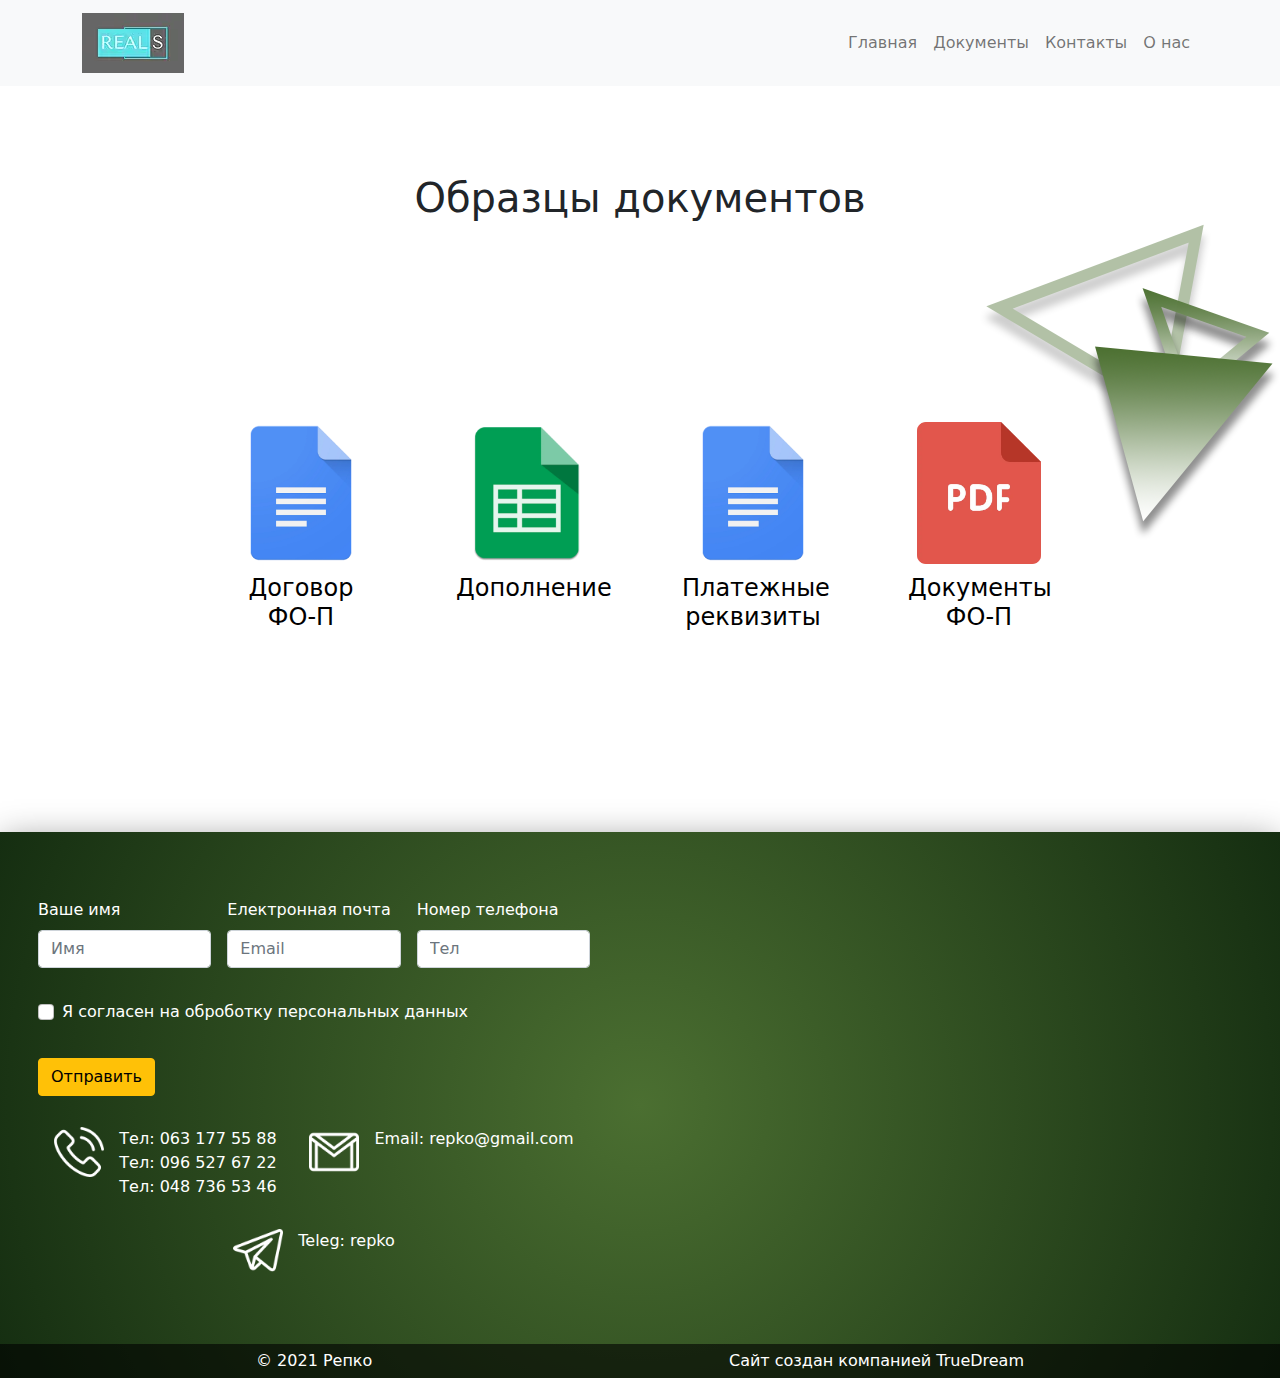
<file: documents.html>
<!DOCTYPE html>
<html lang="ru">

<head>
    <meta charset="utf-8">
    <title></title>
    <meta name="viewport" content="width=device-width, initial-scale=1, minimum-scale=1, maximum-scale=1">
    <meta name="robots" content="noindex, nofollow">
    <meta name="googlebot" content="noindex, nofollow">
    <meta name="robots" content="noindex, nofollow"/> или <meta name="robots" content="none"/>
    <link rel="stylesheet" href="https://unpkg.com/swiper/swiper-bundle.min.css" />

    <!-- CSS only -->
    <link rel="stylesheet" href="css/bootstrap.css">
    <link rel="stylesheet" href="css/documents.css">
    <link rel="stylesheet" href="css/animate.css">
    <script async src="js/jquery.min.js"></script>



</head>

<body>

    <header class="header" id="header">

    <nav class="navbar navbar-expand-lg navbar-light fixed-top bg-light">
        <div class="container">
            <a class="navbar-brand" href="#">
                <picture><source srcset="img/logo.webp" type="image/webp"><img src="img/logo.png" alt=""></picture>
            </a>
            <button class="navbar-toggler second-button" type="button" data-bs-toggle="collapse"
                data-bs-target="#navbarNavAltMarkup" aria-controls="navbarNavAltMarkup" aria-expanded="false"
                aria-label="Toggle navigation">
                <div class="animated-icon2"><span></span><span></span><span></span><span></span></div>
            </button>
            <div class="collapse navbar-collapse justify-content-end" id="navbarNavAltMarkup">
                <div class="navbar-nav header-menu">
                    <a class="nav-link text-center" aria-current="page" href="/index.html">Главная</a>
                    <a class="nav-link text-center" href="/documents.html">Документы</a>
                    <a class="nav-link text-center flowing-scroll" href="#footer">Контакты</a>
                    <a class="nav-link text-center" href="/abaut.html">О нас</a>
                </div>
            </div>
        </div>
    </nav>
</header>
    <div class="main">
        <section class="documents wow fadeInDown slowe">
            <h1 class="text-center wow fadeInDown slower">Образцы документов</h1>
            <div class="container">
                <div class="documents-box wow fadeInDown slower">
                    <div class="row justify-content-center">
                        <div class="documents-box__item col-lg-2 col-5 wow fadeInLeft">
                            <a href="" class="documents-box__link">
                                <div class="documents-box__img">
                                    <picture><source srcset="img/documents-blue.webp" type="image/webp"><img src="img/documents-blue.png" alt=""></picture>
                                </div>
                                <div class="documents-box__text text-center">
                                    <h4>Договор ФО-П</h4>
                                </div>
                            </a>
                        </div>
                        <div class="documents-box__item col-lg-2 col-5 wow fadeInLeft slowe">
                            <a href="" class="documents-box__link">
                                <div class="documents-box__img">
                                    <picture><source srcset="img/documents-green.webp" type="image/webp"><img src="img/documents-green.png" alt=""></picture>
                                </div>
                                <div class="documents-box__text text-center">
                                    <h4>Дополнение</h4>
                                </div>
                            </a>
                        </div>
                        <div class="documents-box__item col-lg-2 col-5 wow fadeInLeft slower">
                            <a href="" class="documents-box__link">
                                <div class="documents-box__img">
                                    <picture><source srcset="img/documents-blue.webp" type="image/webp"><img src="img/documents-blue.png" alt=""></picture>
                                </div>
                                <div class="documents-box__text text-center">
                                    <h4>Платежные реквизиты</h4>
                                </div>
                            </a>
                        </div>
                        
                        <div class="documents-box__item col-lg-2 col-5 wow fadeInLeft slower">
                            <a href="" class="documents-box__link">
                                <div class="documents-box__img">
                                    <picture><source srcset="img/documents-pdf.webp" type="image/webp"><img src="img/documents-pdf.png" alt=""></picture>
                                </div>
                                <div class="documents-box__text text-center">
                                    <h4>Документы ФО-П</h4>
                                </div>
                            </a>
                        </div>
                        
                        
                        
                        
                        
                    </div>
                </div>
            </div>
        </section>
    </div>



    <footer class="footer" id="footer">
  <div class="row">
    <div class="footer-left col-lg-6">
      <form method="POST" id="footer-form" name="footerForm" class="row g-3">
        <div class="status text-danger"></div>
        <div class="col-md-4 pb-3">
          <label for="validationDefault01" class="form-label">Ваше имя</label>
          <input name='name' type="text" class="form-control" id="validationDefault01" placeholder="Имя" required>
        </div>
        <div class="col-md-4 pb-3">
          <label for="validationDefaultUsername" class="form-label">Електронная почта</label>
          <div class="input-group">
            <!-- <span class="input-group-text" id="inputGroupPrepend2">@</span> -->
            <input name='email' type="text" class="form-control" id="validationDefaultUsername" placeholder="Еmail"
              aria-describedby="inputGroupPrepend2" required>
          </div>
        </div>
        <div class="col-md-4 pb-3">
          <label for="validationDefault05" class="form-label">Номер телефона</label>
          <input name='phone' type="text" id='phone2' class="form-control" id="validationDefault05" placeholder="Тел"
            required>
        </div>
        <div class="col-12 pb-3">
          <div class="form-check">
            <input class="form-check-input invalidCheck" name="checkData" type="checkbox" value="" id="invalidCheck2"
              required>
            <label class="form-check-label" for="invalidCheck2">
              Я согласен на оброботку персональных данных
            </label>
          </div>
        </div>
        <div class="col-md-12 pb-3">
          <div class="form-group">
            <button type="button" onclick='validateForm(footerForm)' class="btn btn-warning"
              id="sendMail2">Отправить</button>

          </div>
        </div>
      </form>
      <div class="footer-contacts">
        <div class="footer-contacts__item">
          <div class="footer-contacts__icon">
            <picture><source srcset="img/icons/phone.webp" type="image/webp"><img src="img/icons/phone.png" alt=""></picture>
          </div>
          <div class="footer-contacts__link">
            <a href="#">Тел: 063 177 55 88 </a>
            <a href="#">Тел: 096 527 67 22 </a>
            <a href="#">Тел: 048 736 53 46 </a>
          </div>
        </div>
        <div class="footer-contacts__item">
          <div class="footer-contacts__icon">
            <picture><source srcset="img/icons/gmail.webp" type="image/webp"><img src="img/icons/gmail.png" alt=""></picture>
          </div>
          <div class="footer-contacts__link">
            <a href="#">Email: repko@gmail.com</a>
          </div>
        </div>
        <div class="footer-contacts__item">
          <div class="footer-contacts__icon">
            <picture><source srcset="img/icons/telegram.webp" type="image/webp"><img src="img/icons/telegram.png" alt=""></picture>

          </div>
          <div class="footer-contacts__link">
            <a href="#">Teleg: repko</a>
          </div>
        </div>


      </div>
    </div>
    <div id="map" class="col-lg-6">
      <iframe
        src="https://www.google.com/maps/embed?pb=!1m18!1m12!1m3!1d2747.9350048090846!2d30.722626915791917!3d46.46979537380097!2m3!1f0!2f0!3f0!3m2!1i1024!2i768!4f13.1!3m3!1m2!1s0x40c63187bb197823%3A0xe3cd77c0e9e5d258!2z0YPQuy4g0JHQvtCz0LTQsNC90LAg0KXQvNC10LvRjNC90LjRhtC60L7Qs9C-LCAxOCwg0J7QtNC10YHRgdCwLCDQntC00LXRgdGB0LrQsNGPINC-0LHQu9Cw0YHRgtGMLCA2NTAwMA!5e0!3m2!1sru!2sua!4v1634898967823!5m2!1sru!2sua"
        width="100%" height="100%" style="border:0;" allowfullscreen="" loading="lazy"></iframe>
    </div>
  </div>


  <div class="create">

    <p>© 2021 Репко</p>
    <a href="https://truedream.site/">Cайт создан компанией TrueDream</a>
  </div>

</footer>
<!-- Async script executes immediately and must be after any DOM elements used in callback. -->


<!-- <script>
  $(document).ready(function () {

    google.maps.event.addDomListener(window, 'load', initMap);
  });
</script>

<script async defer>
  function initMap() {
    var pos = { lat: 49.831, lng: 23.997 }

    const map = new google.maps.Map(document.getElementById("map"),
      {
        center: { lat: 49.831, lng: 23.997 },
        zoom: 17,

        styles: [
          {
            "elementType": "geometry",
            "stylers": [
              {
                "color": "#f5f5f5"
              }
            ]
          },
          {
            "elementType": "labels.icon",
            "stylers": [
              {
                "visibility": "off"
              }
            ]
          },
          {
            "elementType": "labels.text.fill",
            "stylers": [
              {
                "color": "#616161"
              }
            ]
          },
          {
            "elementType": "labels.text.stroke",
            "stylers": [
              {
                "color": "#f5f5f5"
              }
            ]
          },
          {
            "featureType": "administrative.land_parcel",
            "elementType": "labels.text.fill",
            "stylers": [
              {
                "color": "#bdbdbd"
              }
            ]
          },
          {
            "featureType": "poi",
            "elementType": "geometry",
            "stylers": [
              {
                "color": "#eeeeee"
              }
            ]
          },
          {
            "featureType": "poi",
            "elementType": "labels.text.fill",
            "stylers": [
              {
                "color": "#757575"
              }
            ]
          },
          {
            "featureType": "poi.park",
            "elementType": "geometry",
            "stylers": [
              {
                "color": "#e5e5e5"
              }
            ]
          },
          {
            "featureType": "poi.park",
            "elementType": "labels.text.fill",
            "stylers": [
              {
                "color": "#9e9e9e"
              }
            ]
          },
          {
            "featureType": "road",
            "elementType": "geometry",
            "stylers": [
              {
                "color": "#ffffff"
              }
            ]
          },
          {
            "featureType": "road.arterial",
            "elementType": "labels.text.fill",
            "stylers": [
              {
                "color": "#757575"
              }
            ]
          },
          {
            "featureType": "road.highway",
            "elementType": "geometry",
            "stylers": [
              {
                "color": "#dadada"
              }
            ]
          },
          {
            "featureType": "road.highway",
            "elementType": "labels.text.fill",
            "stylers": [
              {
                "color": "#616161"
              }
            ]
          },
          {
            "featureType": "road.local",
            "elementType": "labels.text.fill",
            "stylers": [
              {
                "color": "#9e9e9e"
              }
            ]
          },
          {
            "featureType": "transit.line",
            "elementType": "geometry",
            "stylers": [
              {
                "color": "#e5e5e5"
              }
            ]
          },
          {
            "featureType": "transit.station",
            "elementType": "geometry",
            "stylers": [
              {
                "color": "#eeeeee"
              }
            ]
          },
          {
            "featureType": "water",
            "elementType": "geometry",
            "stylers": [
              {
                "color": "#c9c9c9"
              }
            ]
          },
          {
            "featureType": "water",
            "elementType": "labels.text.fill",
            "stylers": [
              {
                "color": "#9e9e9e"
              }
            ]
          }
        ]



      }


    );
    new google.maps.Marker({
      position: map.getCenter(),
      // icon: {
      //     src: 'img/icon/marker-icon-19-ffe500-40.png',

      // },
      // icon: 'img/icon/marker-icon-19-ffe500-40.png',



      draggable: true,
      map: map,
      // animation: google.maps.Animation.BOUNCE

    });

  }


</script>
<script async
    src="https://maps.googleapis.com/maps/api/js?key=AIzaSyCosqyWAVbCJ_OVBDSu14ZqrHH05pYcNs8&callback=initMap">
</script> -->
    <script src="https://cdn.jsdelivr.net/npm/bootstrap@5.1.0/dist/js/bootstrap.bundle.min.js"
        integrity="sha384-U1DAWAznBHeqEIlVSCgzq+c9gqGAJn5c/t99JyeKa9xxaYpSvHU5awsuZVVFIhvj"
        crossorigin="anonymous"></script>

    <script src="js/wow.min.js"></script>
    <script>
        new WOW().init();
    </script>
    <script src="js/script.js"></script>

    <script type="text/javascript">
        (function() {
            var script = document.createElement('script');
            script.type = 'text/javascript'; script.async = true;
            script.src = 'https://app.remonline.ua/static/dist/js/order-status-widget.js';
            script.setAttribute('data-widget-key', '9b652324bb76090ed68abd259d5acdff');
            document.getElementsByTagName('head')[0].appendChild(script);
        })();
    </script>

</body>


</html>
</file>
<file: css/main.css>
@charset "UTF-8";*{padding:0;margin:0;border:0}*,:after,:before{-webkit-box-sizing:border-box;box-sizing:border-box}:active,:focus{outline:0}a:active,a:focus{outline:0}aside,footer,header,nav{display:block}body,html{height:100%;width:100%;font-size:100%;font-size:16px;-ms-text-size-adjust:100%;-moz-text-size-adjust:100%;-webkit-text-size-adjust:100%;scroll-behavior:smooth}button,input,textarea{font-family:inherit}input::-ms-clear{display:none}button{cursor:pointer}button::-moz-focus-inner{padding:0;border:0}a,a:visited{text-decoration:none}a:hover{text-decoration:none}ul li{list-style:none}img{display:block;max-width:100%;height:auto;margin:0 auto}body,html{position:relative;height:100%}body{margin:0;padding:0}.header{width:100%;position:absolute;top:0;left:0;z-index:10;-webkit-transition:background 1s;-o-transition:background 1s;transition:background 1s;min-height:70px}.header-menu a{position:relative;top:0;left:0;background-color:none;-webkit-transition:.5s;-o-transition:.5s;transition:.5s;-webkit-transition:text-shadow .3s;-o-transition:text-shadow .3s;transition:text-shadow .3s}.nav-link{position:relative}.header-menu .nav-link::after{content:"";position:absolute;width:0%;height:4px;background-color:#4c7031;bottom:-10px;left:0;z-index:1;opacity:0;-webkit-transition:1s;-o-transition:1s;transition:1s}.header-menu .nav-link:hover::after{width:100%;opacity:1}.header-menu .header__subtitle{color:#f2ae1c}.header-menu a.active{text-shadow:0 0 .95px #000,0 0 .95px #000}.navbar-toggler:focus{text-decoration:none;outline:0;-webkit-box-shadow:none;box-shadow:none}.navbar-light .navbar-toggler{color:rgba(0,0,0,.55);border:none}.animated-icon2{width:40px;height:30px;position:relative;margin:0;-webkit-transform:rotate(0);-ms-transform:rotate(0);transform:rotate(0);-webkit-transition:.5s ease-in-out;-o-transition:.5s ease-in-out;transition:.5s ease-in-out;cursor:pointer}.animated-icon2 span{display:block;position:absolute;height:3px;width:100%;border-radius:9px;opacity:1;left:0;-webkit-transform:rotate(0);-ms-transform:rotate(0);transform:rotate(0);-webkit-transition:.25s ease-in-out;-o-transition:.25s ease-in-out;transition:.25s ease-in-out}.animated-icon2 span{background:#23451f}.animated-icon2 span:nth-child(1){top:0}.animated-icon2 span:nth-child(2),.animated-icon2 span:nth-child(3){top:10px}.animated-icon2 span:nth-child(4){top:20px}.animated-icon2.open span:nth-child(1){top:11px;width:0%;left:50%}.animated-icon2.open span:nth-child(2){-webkit-transform:rotate(45deg);-ms-transform:rotate(45deg);transform:rotate(45deg)}.animated-icon2.open span:nth-child(3){-webkit-transform:rotate(-45deg);-ms-transform:rotate(-45deg);transform:rotate(-45deg)}.animated-icon2.open span:nth-child(4){top:11px;width:0%;left:50%}::-webkit-scrollbar{width:10px}::-webkit-scrollbar-track{-webkit-box-shadow:#000;box-shadow:#000}::-webkit-scrollbar-thumb{background:#23451f;cursor:pointer}.mg30{margin-bottom:30px}.padding-section{padding-top:150px}.text-box{width:40%}.big-title{font-size:46px;text-align:center;padding:100px 0}body{overflow-x:hidden}.swiper-container{width:100%;min-height:100vh;height:auto;z-index:5;display:-webkit-box;display:-ms-flexbox;display:flex;background:#25471f;background:-o-radial-gradient(circle,#25471f 0,#4b6f31 0,#152e11 100%);background:radial-gradient(circle,#25471f 0,#4b6f31 0,#152e11 100%);position:relative;color:#ffff;-webkit-box-align:center;-ms-flex-align:center;align-items:center;overflow:hidden}.swiper-container::after{content:"";position:absolute;width:100%;height:100%;top:5px;left:0;background-image:url(/img/Фигура123.png);background-repeat:no-repeat;background-position-x:right;background-position-y:bottom;z-index:-1}.swiper-wrapper{padding-top:115px;display:-webkit-box;display:-ms-flexbox;display:flex;-webkit-box-align:center;-ms-flex-align:center;align-items:center}.swiper-slide{text-align:center;font-size:18px;display:-webkit-box;display:-ms-flexbox;display:flex;-webkit-box-pack:center;-ms-flex-pack:center;justify-content:center}.swiper-slide img{display:block;width:100%;-o-object-fit:cover;object-fit:cover}.swiper__img{display:-webkit-box;display:-ms-flexbox;display:flex;-webkit-box-align:center;-ms-flex-align:center;align-items:center}.swiper__img{padding-bottom:20px}.swiper-button-next{color:#ffff}.swiper-button-prev{color:#ffff}.icon-scroll,.icon-scroll:before{position:absolute;left:50%}.icon-scroll{width:30px;height:50px;margin-left:-20px;bottom:60px;margin-top:-35px;border:2px solid #fff;border-radius:25px}.icon-scroll:before{content:"";width:8px;height:8px;background:#fff;margin-left:-4px;top:8px;border-radius:4px;-webkit-animation-duration:1.5s;animation-duration:1.5s;-webkit-animation-iteration-count:infinite;animation-iteration-count:infinite;-webkit-animation-name:scroll;animation-name:scroll}.header__title{color:#f2ae1c}@-webkit-keyframes scroll{0%{opacity:1}100%{opacity:0;-webkit-transform:translateY(26px);transform:translateY(26px)}}@keyframes scroll{0%{opacity:1}100%{opacity:0;-webkit-transform:translateY(26px);transform:translateY(26px)}}.briefly-about{width:100%;position:relative;padding-bottom:125px}.briefly-about::after{content:"";position:absolute;width:170px;height:80%;top:25px;right:0;background-image:url(/img/brieflyAbout-triangles-right.png);background-repeat:no-repeat;z-index:-1}.briefly-about::before{content:"";position:absolute;width:250px;height:70%;top:30%;left:0;background-image:url(/img/brieflyAbout-triangles-left.png);background-repeat:no-repeat;z-index:-1}.services{width:100%;background-repeat:no-repeat;padding:100px 0}.nav.nav-pills{-ms-flex-wrap:nowrap;flex-wrap:nowrap}#pills-tab .nav-link{background-color:#ffff;color:#000;-webkit-box-shadow:0 5px 33px -9px rgba(0,0,0,.3);box-shadow:0 5px 33px -9px rgba(0,0,0,.3);margin:0 15px;-webkit-transition:.5s;-o-transition:.5s;transition:.5s;font-weight:700}#pills-tab .nav-link.active{background-color:#23451f;color:#ffff}#pills-tab .nav-link:hover{-webkit-transform:scale(1.1);-ms-transform:scale(1.1);transform:scale(1.1);-webkit-box-shadow:0 5px 33px -2px rgba(0,0,0,.41);box-shadow:0 5px 33px -2px rgba(0,0,0,.41)}.tab__card{height:100%;color:#fff;text-align:center;border-radius:4px;border-radius:4px;background:-webkit-linear-gradient(0deg,#23451f,#4c7031);border-radius:10px;padding:20px;-webkit-box-shadow:0 5px 33px -2px rgba(0,0,0,.41);box-shadow:0 5px 33px -2px rgba(0,0,0,.41);position:relative}.tab__card-text{padding-top:15px}.worked{width:100%;position:relative}.worked::after{content:"";position:absolute;width:320px;height:80%;top:-200px;left:0;background-image:url(/img/abautWork-tria-right.png);background-repeat:no-repeat;z-index:-1}.worked::before{content:"";position:absolute;width:230px;height:70%;top:41%;right:0;background-image:url(/img/abautWork-tria-left.png);background-repeat:no-repeat;z-index:-6}.worked-icon{background-image:-webkit-linear-gradient(0deg,#23451f,#4c7031);padding:20px;border-radius:10px}.worked-item{display:-webkit-box;display:-ms-flexbox;display:flex;-webkit-box-align:center;-ms-flex-align:center;align-items:center;-webkit-box-orient:vertical;-webkit-box-direction:normal;-ms-flex-direction:column;flex-direction:column}.worked-text{padding-top:15px;font-weight:500}.worked-numbers{font-size:42px;color:#f2ae1c;position:absolute;left:-50%;top:12px;font-weight:900}.worked-item{text-align:center;margin-left:10px}.worked-icon{position:relative;-webkit-box-shadow:0 5px 33px -2px rgba(0,0,0,.41);box-shadow:0 5px 33px -2px rgba(0,0,0,.41)}.benefits{width:100%;height:auto;position:relative;background-image:url(/img/big-trial-left.png);background-position:left;background-repeat:no-repeat;padding:150px 0 300px}.benefits__text{font-size:16px}.benefits::after{content:"";position:absolute;width:100%;height:100%;top:0;right:0;z-index:-1;background-image:url(/img/big-trial-right.png);background-repeat:no-repeat;background-position:right}.benefits__item{background-color:rgba(255,255,255,.664);padding:16px;border-radius:10px;color:#000;margin:40px;height:100%;-webkit-box-shadow:0 5px 33px -2px rgba(0,0,0,.41);box-shadow:0 5px 33px -2px rgba(0,0,0,.41)}.benefits__item .row{padding-left:0}.benefits__title{color:#f2ae1c;text-align:center;padding-bottom:10px}.benefits__title h4{font-size:20px}.footer{background-image:url(/img/services2.png);background-repeat:no-repeat;background:-o-radial-gradient(circle,#25471f 0,#4b6f31 0,#152e11 100%);background:radial-gradient(circle,#25471f 0,#4b6f31 0,#152e11 100%);-webkit-box-shadow:0 5px 33px -2px rgba(0,0,0,.41);box-shadow:0 5px 33px -2px rgba(0,0,0,.41);position:relative;color:#fff;font-weight:500;z-index:1}.footer .footer-left{padding:50px}#map{min-height:400px}.footer-contacts{display:-webkit-box;display:-ms-flexbox;display:flex;-ms-flex-pack:distribute;justify-content:space-around;-ms-flex-wrap:wrap;flex-wrap:wrap}.footer-contacts__item{padding:15px;display:-webkit-box;display:-ms-flexbox;display:flex}.footer-contacts__icon{width:50px;margin-right:15px}.footer-contacts__link{display:-webkit-box;display:-ms-flexbox;display:flex;-webkit-box-align:center;-ms-flex-align:center;align-items:center;-webkit-box-orient:vertical;-webkit-box-direction:normal;-ms-flex-direction:column;flex-direction:column}.footer-contacts a{color:#ffff}.footer-contacts a:hover{color:#faf172}.form-check-input{cursor:pointer}.form-check-input:focus{border-color:#f0f357;outline:0;-webkit-box-shadow:0 0 0 .25rem rgba(249,253,13,.25);box-shadow:0 0 0 .25rem rgba(249,253,13,.25)}.form-check-input:checked{background-color:#f2ae1c;border-color:#f2ae1c}.create{display:-webkit-box;display:-ms-flexbox;display:flex;-webkit-box-pack:justify;-ms-flex-pack:justify;justify-content:space-between;-ms-flex-wrap:wrap;flex-wrap:wrap;-webkit-box-align:center;-ms-flex-align:center;align-items:center;padding:5px 20%;background-color:rgba(0,0,0,.603)}.create a{color:#ffff}.create p{margin:0}@media (min-width:992px){.tab__card:nth-child(1){top:45px}.tab__card:nth-child(3){top:25px}}@media (max-width:1160px){.text-box{margin-top:86px;width:70%}}@media (max-width:992px){.tab__card:nth-child(3){margin-top:30px}}@media (max-width:767px){.icon-scroll{position:relative}}@media (max-width:760px){.text-box{width:85%;display:-webkit-box;display:-ms-flexbox;display:flex;-webkit-box-orient:vertical;-webkit-box-direction:normal;-ms-flex-direction:column;flex-direction:column}.container{max-width:100%}}@media (max-width:680px){.padding-section{padding-top:60px}.big-title{padding:60px 0;background:-o-radial-gradient(circle,rgba(37,71,31,0) 0,rgba(0,0,0,0) 0,rgba(255,255,255,.7763480392) 0,rgba(21,46,17,0) 53%);background:radial-gradient(circle,rgba(37,71,31,0) 0,rgba(0,0,0,0) 0,rgba(255,255,255,.7763480392) 0,rgba(21,46,17,0) 53%)}.briefly-about__text{background:#25471f;background:-o-radial-gradient(circle,rgba(37,71,31,0) 0,rgba(0,0,0,0) 0,rgba(255,255,255,.6306897759) 60%,rgba(255,255,255,.6110819328) 70%,rgba(255,255,255,0) 80%);background:radial-gradient(circle,rgba(37,71,31,0) 0,rgba(0,0,0,0) 0,rgba(255,255,255,.6306897759) 60%,rgba(255,255,255,.6110819328) 70%,rgba(255,255,255,0) 80%)}.worked-item{background:-o-radial-gradient(circle,rgba(37,71,31,0) 0,rgba(0,0,0,0) 0,rgba(255,255,255,.7763480392) 0,rgba(21,46,17,0) 53%);background:radial-gradient(circle,rgba(37,71,31,0) 0,rgba(0,0,0,0) 0,rgba(255,255,255,.7763480392) 0,rgba(21,46,17,0) 53%)}.benefits{padding:50px 0}.benefits__item{padding:10px;margin:20px}}@media (max-width:600px){.swiper__img{-webkit-box-ordinal-group:2;-ms-flex-order:1;order:1}.swiper-container{-webkit-box-align:start;-ms-flex-align:start;align-items:flex-start}.swiper-wrapper{-webkit-box-align:start;-ms-flex-align:start;align-items:flex-start}.swiper-container::after{top:75px}.briefly-About{padding-bottom:0}.services{padding:20px 0}#pills-tab .nav-link{margin:0 5px;font-size:14px}.worked::after{-webkit-filter:blur(2px);filter:blur(2px)}.worked::before{-webkit-filter:blur(2px);filter:blur(2px)}.worked-text{font-size:14px;font-weight:500}#map{width:100%;min-height:400px}.footer-contacts__item{padding:10px 0}.create{-webkit-box-pack:center;-ms-flex-pack:center;justify-content:center;padding:5px 5%}}@media (max-width:400px){.swiper-slide{font-size:14px}}@media (max-height:650px){.icon-scroll{display:none}}.webp .swiper-container::after{background-image:url(/img/Фигура123.webp)}.webp .briefly-about::after{background-image:url(/img/brieflyAbout-triangles-right.webp)}.webp .briefly-about::before{background-image:url(/img/brieflyAbout-triangles-left.webp)}.webp .worked::after{background-image:url(/img/abautWork-tria-right.webp)}.webp .worked::before{background-image:url(/img/abautWork-tria-left.webp)}.webp .benefits{background-image:url(/img/big-trial-left.webp)}.webp .benefits::after{background-image:url(/img/big-trial-right.webp)}.webp .footer{background-image:url(/img/services2.webp)}
</file>
<file: css/abaut.css>
*{padding:0;margin:0;border:0}*,:after,:before{-webkit-box-sizing:border-box;box-sizing:border-box}:active,:focus{outline:0}a:active,a:focus{outline:0}aside,footer,header,nav{display:block}body,html{height:100%;width:100%;font-size:100%;font-size:16px;-ms-text-size-adjust:100%;-moz-text-size-adjust:100%;-webkit-text-size-adjust:100%;scroll-behavior:smooth}button,input,textarea{font-family:inherit}input::-ms-clear{display:none}button{cursor:pointer}button::-moz-focus-inner{padding:0;border:0}a,a:visited{text-decoration:none}a:hover{text-decoration:none}ul li{list-style:none}img{display:block;max-width:100%;height:auto;margin:0 auto}body,html{position:relative;height:100%}body{margin:0;padding:0}.header{width:100%;position:absolute;top:0;left:0;z-index:10;-webkit-transition:background 1s;-o-transition:background 1s;transition:background 1s;min-height:70px}.header-menu a{position:relative;top:0;left:0;background-color:none;-webkit-transition:.5s;-o-transition:.5s;transition:.5s;-webkit-transition:text-shadow .3s;-o-transition:text-shadow .3s;transition:text-shadow .3s}.nav-link{position:relative}.header-menu .nav-link::after{content:"";position:absolute;width:0%;height:4px;background-color:#4c7031;bottom:-10px;left:0;z-index:1;opacity:0;-webkit-transition:1s;-o-transition:1s;transition:1s}.header-menu .nav-link:hover::after{width:100%;opacity:1}.header-menu .header__subtitle{color:#f2ae1c}.header-menu a.active{text-shadow:0 0 .95px #000,0 0 .95px #000}.navbar-toggler:focus{text-decoration:none;outline:0;-webkit-box-shadow:none;box-shadow:none}.navbar-light .navbar-toggler{color:rgba(0,0,0,.55);border:none}.animated-icon2{width:40px;height:30px;position:relative;margin:0;-webkit-transform:rotate(0);-ms-transform:rotate(0);transform:rotate(0);-webkit-transition:.5s ease-in-out;-o-transition:.5s ease-in-out;transition:.5s ease-in-out;cursor:pointer}.animated-icon2 span{display:block;position:absolute;height:3px;width:100%;border-radius:9px;opacity:1;left:0;-webkit-transform:rotate(0);-ms-transform:rotate(0);transform:rotate(0);-webkit-transition:.25s ease-in-out;-o-transition:.25s ease-in-out;transition:.25s ease-in-out}.animated-icon2 span{background:#23451f}.animated-icon2 span:nth-child(1){top:0}.animated-icon2 span:nth-child(2),.animated-icon2 span:nth-child(3){top:10px}.animated-icon2 span:nth-child(4){top:20px}.animated-icon2.open span:nth-child(1){top:11px;width:0%;left:50%}.animated-icon2.open span:nth-child(2){-webkit-transform:rotate(45deg);-ms-transform:rotate(45deg);transform:rotate(45deg)}.animated-icon2.open span:nth-child(3){-webkit-transform:rotate(-45deg);-ms-transform:rotate(-45deg);transform:rotate(-45deg)}.animated-icon2.open span:nth-child(4){top:11px;width:0%;left:50%}::-webkit-scrollbar{width:10px}::-webkit-scrollbar-track{-webkit-box-shadow:#000;box-shadow:#000}::-webkit-scrollbar-thumb{background:#23451f;cursor:pointer}.mg30{margin-bottom:30px}.padding-section{padding-top:150px}.text-box{width:40%}.big-title{font-size:46px;text-align:center;padding:100px 0}body{overflow-x:hidden}.about-us{width:100%;position:relative;padding-bottom:125px}.about-us::after{content:"";position:absolute;width:300px;height:80%;top:50%;right:-100px;background-image:url(/img/tria-big-two.png);background-repeat:no-repeat;z-index:-1}.about-us::before{content:"";position:absolute;width:250px;height:70%;top:30%;left:0;background-image:url(/img/brieflyAbout-triangles-left.png);background-repeat:no-repeat;z-index:-1}.footer{background-image:url(/img/services2.png);background-repeat:no-repeat;background:-o-radial-gradient(circle,#25471f 0,#4b6f31 0,#152e11 100%);background:radial-gradient(circle,#25471f 0,#4b6f31 0,#152e11 100%);-webkit-box-shadow:0 5px 33px -2px rgba(0,0,0,.41);box-shadow:0 5px 33px -2px rgba(0,0,0,.41);position:relative;color:#fff;font-weight:500;z-index:1}.footer .footer-left{padding:50px}#map{min-height:400px}.footer-contacts{display:-webkit-box;display:-ms-flexbox;display:flex;-ms-flex-pack:distribute;justify-content:space-around;-ms-flex-wrap:wrap;flex-wrap:wrap}.footer-contacts__item{padding:15px;display:-webkit-box;display:-ms-flexbox;display:flex}.footer-contacts__icon{width:50px;margin-right:15px}.footer-contacts__link{display:-webkit-box;display:-ms-flexbox;display:flex;-webkit-box-align:center;-ms-flex-align:center;align-items:center;-webkit-box-orient:vertical;-webkit-box-direction:normal;-ms-flex-direction:column;flex-direction:column}.footer-contacts a{color:#ffff}.footer-contacts a:hover{color:#faf172}.form-check-input{cursor:pointer}.form-check-input:focus{border-color:#f0f357;outline:0;-webkit-box-shadow:0 0 0 .25rem rgba(249,253,13,.25);box-shadow:0 0 0 .25rem rgba(249,253,13,.25)}.form-check-input:checked{background-color:#f2ae1c;border-color:#f2ae1c}.create{display:-webkit-box;display:-ms-flexbox;display:flex;-webkit-box-pack:justify;-ms-flex-pack:justify;justify-content:space-between;-ms-flex-wrap:wrap;flex-wrap:wrap;-webkit-box-align:center;-ms-flex-align:center;align-items:center;padding:5px 20%;background-color:rgba(0,0,0,.603)}.create a{color:#ffff}.create p{margin:0}@media (max-width:1160px){.text-box{margin-top:86px;width:70%}}@media (max-width:760px){.text-box{width:85%;display:-webkit-box;display:-ms-flexbox;display:flex;-webkit-box-orient:vertical;-webkit-box-direction:normal;-ms-flex-direction:column;flex-direction:column}}@media (max-width:680px){.padding-section{padding-top:60px}.big-title{padding:60px 0;background:-o-radial-gradient(circle,rgba(37,71,31,0) 0,rgba(0,0,0,0) 0,rgba(255,255,255,.7763480392) 0,rgba(21,46,17,0) 53%);background:radial-gradient(circle,rgba(37,71,31,0) 0,rgba(0,0,0,0) 0,rgba(255,255,255,.7763480392) 0,rgba(21,46,17,0) 53%)}.about-us__text{background:#25471f;background:-o-radial-gradient(circle,rgba(37,71,31,0) 0,rgba(0,0,0,0) 0,rgba(255,255,255,.6306897759) 60%,rgba(255,255,255,.6110819328) 70%,rgba(255,255,255,0) 80%);background:radial-gradient(circle,rgba(37,71,31,0) 0,rgba(0,0,0,0) 0,rgba(255,255,255,.6306897759) 60%,rgba(255,255,255,.6110819328) 70%,rgba(255,255,255,0) 80%)}}@media (max-width:600px){.abaut-us{padding-bottom:0}#map{width:100%;min-height:400px}.footer-contacts__item{padding:10px 0}.create{-webkit-box-pack:center;-ms-flex-pack:center;justify-content:center;padding:5px 5%}}.webp .about-us::after{background-image:url(/img/tria-big-two.webp)}.webp .about-us::before{background-image:url(/img/brieflyAbout-triangles-left.webp)}.webp .footer{background-image:url(/img/services2.webp)}
</file>
<file: css/documents.css>
*{padding:0;margin:0;border:0}*,:after,:before{-webkit-box-sizing:border-box;box-sizing:border-box}:active,:focus{outline:0}a:active,a:focus{outline:0}aside,footer,header,nav{display:block}body,html{height:100%;width:100%;font-size:100%;font-size:16px;-ms-text-size-adjust:100%;-moz-text-size-adjust:100%;-webkit-text-size-adjust:100%;scroll-behavior:smooth}button,input,textarea{font-family:inherit}input::-ms-clear{display:none}button{cursor:pointer}button::-moz-focus-inner{padding:0;border:0}a,a:visited{text-decoration:none}a:hover{text-decoration:none}ul li{list-style:none}img{display:block;max-width:100%;height:auto;margin:0 auto}body,html{position:relative;height:100%}body{margin:0;padding:0}.header{width:100%;position:absolute;top:0;left:0;z-index:10;-webkit-transition:background 1s;-o-transition:background 1s;transition:background 1s;min-height:70px}.header-menu a{position:relative;top:0;left:0;background-color:none;-webkit-transition:.5s;-o-transition:.5s;transition:.5s;-webkit-transition:text-shadow .3s;-o-transition:text-shadow .3s;transition:text-shadow .3s}.nav-link{position:relative}.header-menu .nav-link::after{content:"";position:absolute;width:0%;height:4px;background-color:#4c7031;bottom:-10px;left:0;z-index:1;opacity:0;-webkit-transition:1s;-o-transition:1s;transition:1s}.header-menu .nav-link:hover::after{width:100%;opacity:1}.header-menu .header__subtitle{color:#f2ae1c}.header-menu a.active{text-shadow:0 0 .95px #000,0 0 .95px #000}.navbar-toggler:focus{text-decoration:none;outline:0;-webkit-box-shadow:none;box-shadow:none}.navbar-light .navbar-toggler{color:rgba(0,0,0,.55);border:none}.animated-icon2{width:40px;height:30px;position:relative;margin:0;-webkit-transform:rotate(0);-ms-transform:rotate(0);transform:rotate(0);-webkit-transition:.5s ease-in-out;-o-transition:.5s ease-in-out;transition:.5s ease-in-out;cursor:pointer}.animated-icon2 span{display:block;position:absolute;height:3px;width:100%;border-radius:9px;opacity:1;left:0;-webkit-transform:rotate(0);-ms-transform:rotate(0);transform:rotate(0);-webkit-transition:.25s ease-in-out;-o-transition:.25s ease-in-out;transition:.25s ease-in-out}.animated-icon2 span{background:#23451f}.animated-icon2 span:nth-child(1){top:0}.animated-icon2 span:nth-child(2),.animated-icon2 span:nth-child(3){top:10px}.animated-icon2 span:nth-child(4){top:20px}.animated-icon2.open span:nth-child(1){top:11px;width:0%;left:50%}.animated-icon2.open span:nth-child(2){-webkit-transform:rotate(45deg);-ms-transform:rotate(45deg);transform:rotate(45deg)}.animated-icon2.open span:nth-child(3){-webkit-transform:rotate(-45deg);-ms-transform:rotate(-45deg);transform:rotate(-45deg)}.animated-icon2.open span:nth-child(4){top:11px;width:0%;left:50%}::-webkit-scrollbar{width:10px}::-webkit-scrollbar-track{-webkit-box-shadow:#000;box-shadow:#000}::-webkit-scrollbar-thumb{background:#23451f;cursor:pointer}.mg30{margin-bottom:30px}.padding-section{padding-top:150px}.text-box{width:40%}.big-title{font-size:46px;text-align:center;padding:100px 0}body{overflow-x:hidden}.documents{padding-top:150px;background-image:url(/img/abautWork-tria-right.png);background-repeat:no-repeat;background-position-x:right;background-position-y:200px}.documents-box{padding:150px 0}.documents-box__item{padding:24px;-webkit-transition:1s;-o-transition:1s;transition:1s;margin:18px}.documents-box__item:hover{-webkit-box-shadow:0 5px 33px -2px rgba(0,0,0,.41);box-shadow:0 5px 33px -2px rgba(0,0,0,.41);-webkit-transform:scale(1.1);-ms-transform:scale(1.1);transform:scale(1.1)}.documents-box__img{padding-bottom:10px}.documents-box a{color:#000}.footer{background-image:url(/img/services2.png);background-repeat:no-repeat;background:-o-radial-gradient(circle,#25471f 0,#4b6f31 0,#152e11 100%);background:radial-gradient(circle,#25471f 0,#4b6f31 0,#152e11 100%);-webkit-box-shadow:0 5px 33px -2px rgba(0,0,0,.41);box-shadow:0 5px 33px -2px rgba(0,0,0,.41);position:relative;color:#fff;font-weight:500;z-index:1}.footer .footer-left{padding:50px}#map{min-height:400px}.footer-contacts{display:-webkit-box;display:-ms-flexbox;display:flex;-ms-flex-pack:distribute;justify-content:space-around;-ms-flex-wrap:wrap;flex-wrap:wrap}.footer-contacts__item{padding:15px;display:-webkit-box;display:-ms-flexbox;display:flex}.footer-contacts__icon{width:50px;margin-right:15px}.footer-contacts__link{display:-webkit-box;display:-ms-flexbox;display:flex;-webkit-box-align:center;-ms-flex-align:center;align-items:center;-webkit-box-orient:vertical;-webkit-box-direction:normal;-ms-flex-direction:column;flex-direction:column}.footer-contacts a{color:#ffff}.footer-contacts a:hover{color:#faf172}.form-check-input{cursor:pointer}.form-check-input:focus{border-color:#f0f357;outline:0;-webkit-box-shadow:0 0 0 .25rem rgba(249,253,13,.25);box-shadow:0 0 0 .25rem rgba(249,253,13,.25)}.form-check-input:checked{background-color:#f2ae1c;border-color:#f2ae1c}.create{display:-webkit-box;display:-ms-flexbox;display:flex;-webkit-box-pack:justify;-ms-flex-pack:justify;justify-content:space-between;-ms-flex-wrap:wrap;flex-wrap:wrap;-webkit-box-align:center;-ms-flex-align:center;align-items:center;padding:5px 20%;background-color:rgba(0,0,0,.603)}.create a{color:#ffff}.create p{margin:0}@media (max-width:1160px){.text-box{margin-top:86px;width:70%}}@media (max-width:800px){.documents-box__item{margin:5px;padding:0}.documents-box{padding:50px 0}}@media (max-width:760px){.text-box{width:85%;display:-webkit-box;display:-ms-flexbox;display:flex;-webkit-box-orient:vertical;-webkit-box-direction:normal;-ms-flex-direction:column;flex-direction:column}}@media (max-width:680px){.padding-section{padding-top:60px}.big-title{padding:60px 0;background:-o-radial-gradient(circle,rgba(37,71,31,0) 0,rgba(0,0,0,0) 0,rgba(255,255,255,.7763480392) 0,rgba(21,46,17,0) 53%);background:radial-gradient(circle,rgba(37,71,31,0) 0,rgba(0,0,0,0) 0,rgba(255,255,255,.7763480392) 0,rgba(21,46,17,0) 53%)}}@media (max-width:600px){#map{width:100%;min-height:400px}.footer-contacts__item{padding:10px 0}.create{-webkit-box-pack:center;-ms-flex-pack:center;justify-content:center;padding:5px 5%}}.webp .documents{background-image:url(/img/abautWork-tria-right.webp)}.webp .footer{background-image:url(/img/services2.webp)}
</file>
